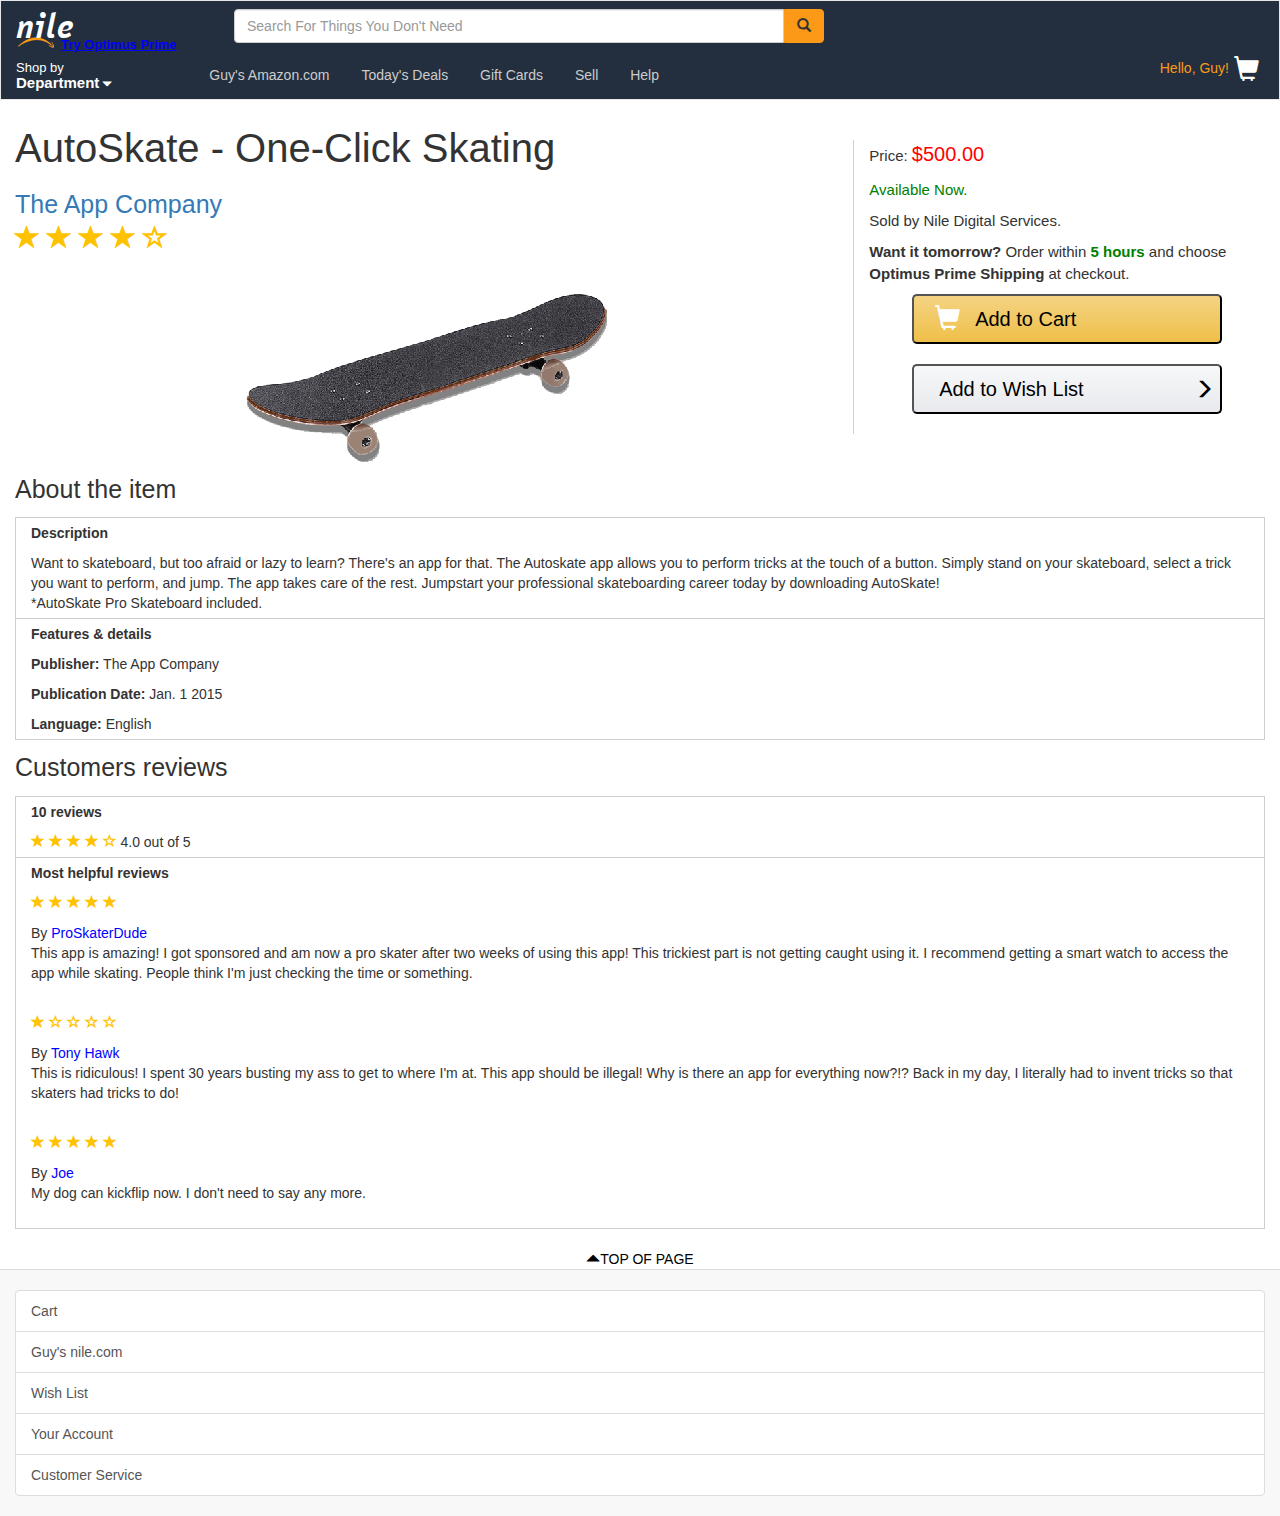
<file: autoskate.html>
<!DOCTYPE html>
<html lang="en">
	<head>
		<meta charset="utf-8">
		<meta http-equiv="X-UA-Compatible" content="IE=edge">
		<meta name="viewport" content="width=device-width, initial-scale=1">
		<!-- The above 3 meta tags *must* come first in the head; any other head content must come *after* these tags -->
		<title>nile.com</title>
		<link rel="icon" type="image/jpg" href="/img/profilepic.jpg" sizes="16x16">
		<!-- Latest compiled and minified CSS -->
		<link rel="stylesheet" href="https://maxcdn.bootstrapcdn.com/bootstrap/3.3.4/css/bootstrap.min.css">
		<link rel="stylesheet" type="text/css" href="css/nilestyle.css">
	</head>
	<body>
		<nav class="navbar navbar-default">
	        <div class="container-fluid">
	          <!-- Brand and toggle get grouped for better mobile display -->
	          <div class="navbar-header">
	            <!-- <button type="button" class="navbar-toggle collapsed" data-toggle="collapse" data-target="#bs-example-navbar-collapse-1">
	              <span class="sr-only">Toggle navigation</span>
	              <span class="icon-bar"></span>
	              <span class="icon-bar"></span>
	              <span class="icon-bar"></span>
	            </button> -->
	            <div class="row navRow">
	              <div class="col-xs-12 col-md-2 navCol">
	                <div class='logoWrap'>
	                  <a class="navbar-brand logo" href="nileindex.html">nile<img src="img/arrow.png"></a>
	                  <a href="prime.html" class="prime">Try Optimus Prime</a>
	                </div>
	                <div class='nav-selection hidden-md hidden-lg'>
	                    <div class='cart'>
	                      <h5 class="greeting">Hello, Guy!</h5>
	                      <a href="#">
	                        <span class="glyphicon glyphicon-shopping-cart cartImg" aria-hidden="true"></span>
	                      </a>
	                    </div>
	                </div>
	               </div>
	                <div class="col-md-10 navCol hidden-xs hidden-sm">
	                    <form class="navbar-form" role="search">
	                    <div class="form-group">
	                        <input type="text" class="form-control searchbar" placeholder="Search For Things You Don't Need">
	                    
	                        <button type="submit" class="btn btn-default searchbtn"><span class="glyphicon glyphicon-search" aria-hidden="true"></span></button>
	                    </div>
	                  </form>
	                </div>
	              
	            </div> <!-- row -->
	            <div class="row navRow">
	                <div class="col-xs-12 navCol hidden-md hidden-lg">
	                    <form class="navbar-form" role="search">
	                    <div class="form-group">
	                        <input type="text" class="form-control searchbar" placeholder="Search For Things You Don't Need">
	                    
	                        <button type="submit" class="btn btn-default searchbtn"><span class="glyphicon glyphicon-search" aria-hidden="true"></span></button>
	                    </div>
	                  </form>
	                </div>
	                <div class='nav-selection hidden-xs hidden-sm'>
	                    <a href="#" class='shopBy'><span class='nav-sm-txt'>Shop by</span><br><span class='nav-lg-txt'>Department<span class="glyphicon glyphicon-triangle-bottom shopByArrow" aria-hidden="true"></span></span></a>
	                    <ul class="navList">
	                      <li><a href="#">Guy's Amazon.com</a></li>
	                      <li><a href="#">Today's Deals</a></li>
	                      <li><a href="#">Gift Cards</a></li>
	                      <li><a href="#">Sell</a></li>
	                      <li><a href="#">Help</a></li>
	                    </ul>
	                    <div class="cart">
	                      <h5 class="greeting">Hello, Guy!</h5>
	                      <a href="#">
	                        <span class="glyphicon glyphicon-shopping-cart cartImg" aria-hidden="true"></span>
	                      </a>
	                    </div>
	                </div>
	            </div>
	            
	          </div>
	        </div><!-- /.container-fluid -->
	      </nav>

			<div class="container-fluid">
				 <div class="row">
					 <div href="#top"class="col-xs-12 col-md-8 productTitle">
						 <p>AutoSkate - One-Click Skating</p>
						 <a href="#" class="companyName">The App Company</a>
						 <a href="#" class='prodRating'>
								<span class="glyphicon glyphicon-star" aria-hidden="true"></span>
								<span class="glyphicon glyphicon-star" aria-hidden="true"></span>
								<span class="glyphicon glyphicon-star" aria-hidden="true"></span>
								<span class="glyphicon glyphicon-star" aria-hidden="true"></span>
								<span class="glyphicon glyphicon-star-empty" aria-hidden="true"></span>
						</a>
						 <div>
							 <img src="img/skateboard.png" alt="autoskate" class='skateboardImg'>
						 </div>
					 </div>
					 
					 	<div class="col-xs-12 col-md-4 infoWrap">
					 		<div class="row">
								 <div class="col-xs-12 prodInfo">
									 <p>Price: <span class="price">$500.00</span></p>
									 <p class="available">Available Now.</p>
									 <p>Sold by Nile Digital Services.</p>
									 <p><b>Want it tomorrow? </b>Order within <span class='orderTime'><b>5 hours</b></span> and choose <b>Optimus Prime Shipping</b> at checkout.</p>
								 </div>
								 <div class="col-xs-12">
									 <button class="addCart"><span class="glyphicon glyphicon-shopping-cart cartBtnImg" aria-hidden="true"></span>Add to Cart</button>
								 </div>
								 <div class="col-xs-12">
									 <button class="wishlist">Add to Wish List<span class="glyphicon glyphicon-menu-right arrowRight" aria-hidden="true"></span></button>
								 </div>
							</div> <!-- row -->
						</div> <!-- infoWrap -->
						 <div class="col-xs-12">
							 <p class='sectionTitles'>About the item</p>
							 <table>
									<tbody>
										<tr>
											<td><b>Description</b></td>
											<td>
											 Want to skateboard, but too afraid or lazy to learn? There's an app for that. The Autoskate app allows you to perform tricks at the touch of a button. Simply stand on your skateboard, select a trick you want to perform, and jump. The app takes care of the rest. Jumpstart your professional skateboarding career today by downloading AutoSkate! <br>*AutoSkate Pro Skateboard included.
											</td>
										</tr>
										<tr>
											<td><b>Features &amp; details</b></td>
											<td><b>Publisher:</b> The App Company</td>
											<td><b>Publication Date: </b>Jan. 1 2015</td>
											<td><b>Language: </b>English</td>
										</tr>
									</tbody>
							 </table>
						 </div>
				 </div> <!-- row -->
				 <div class="row">
				 	<div class="col-xs-12 reviewWrap">
				 		<p class="sectionTitles">Customers reviews</p>
				 		<table>
				 			<tbody>
				 				<tr>
				 					<td><b>10 reviews</b></td>
				 					<td>
				 						<a href="#" class='prodRating'>
											<span class="glyphicon glyphicon-star" aria-hidden="true"></span>
											<span class="glyphicon glyphicon-star" aria-hidden="true"></span>
											<span class="glyphicon glyphicon-star" aria-hidden="true"></span>
											<span class="glyphicon glyphicon-star" aria-hidden="true"></span>
											<span class="glyphicon glyphicon-star-empty" aria-hidden="true"></span>
										</a> 4.0 out of 5
									</td>
				 				</tr>
				 				<tr>
				 					<td><b>Most helpful reviews</b></td>
				 					<td class='prodRating'>
				 						<span class="glyphicon glyphicon-star" aria-hidden="true"></span>
										<span class="glyphicon glyphicon-star" aria-hidden="true"></span>
										<span class="glyphicon glyphicon-star" aria-hidden="true"></span>
										<span class="glyphicon glyphicon-star" aria-hidden="true"></span>
										<span class="glyphicon glyphicon-star" aria-hidden="true"></span>
				 					</td>
				 					<td class="review">
				 						<span class="hidden-xs hidden-sm">By <span class="username">ProSkaterDude</span><br></span>
				 						This app is amazing! I got sponsored and am now a pro skater after two weeks of using this app! This trickiest part is not getting caught using it. I recommend getting a smart watch to access the app while skating. People think I'm just checking the time or something.<br>
				 						<span class="hidden-md hidden-lg">- ProSkaterDude<br></span>
				 					</td>
				 					<td class='prodRating'>
				 						<span class="glyphicon glyphicon-star" aria-hidden="true"></span>
										<span class="glyphicon glyphicon-star-empty" aria-hidden="true"></span>
										<span class="glyphicon glyphicon-star-empty" aria-hidden="true"></span>
										<span class="glyphicon glyphicon-star-empty" aria-hidden="true"></span>
										<span class="glyphicon glyphicon-star-empty" aria-hidden="true"></span>
				 					</td>
				 					<td class="review">
				 						<span class="hidden-xs hidden-sm">By <span class="username">Tony Hawk</span><br></span>
				 						This is ridiculous! I spent 30 years busting my ass to get to where I'm at. This app should be illegal! Why is there an app for everything now?!? Back in my day, I literally had to invent tricks so that skaters had tricks to do!<br>
				 						<span class="hidden-md hidden-lg">- Tony Hawk</span>
				 					</td>
				 					<td class='prodRating'>
				 						<span class="glyphicon glyphicon-star" aria-hidden="true"></span>
										<span class="glyphicon glyphicon-star" aria-hidden="true"></span>
										<span class="glyphicon glyphicon-star" aria-hidden="true"></span>
										<span class="glyphicon glyphicon-star" aria-hidden="true"></span>
										<span class="glyphicon glyphicon-star" aria-hidden="true"></span>
										
				 					</td>
				 					<td class="review">
				 						<span class="hidden-xs hidden-sm">By <span class="username">Joe</span><br></span>
				 						My dog can kickflip now. I don't need to say any more.<br>
				 						<span class="hidden-md hidden-lg">- Joe</span>
				 					</td>
				 				</tr>
				 			</tbody>
				 		</table>
				 	</div>
				 	<div class="col-xs-12">
				 		<a href="#top" class="topBtn"><span class="glyphicon glyphicon-triangle-top" aria-hidden="true"></span>TOP OF PAGE</a>
				 	</div>
				 </div> <!-- row -->
				<div class="row">
	            <div class="col-xs-12 footer">
	               <div class="list-group foot-group">
	                  <a href="#" class="list-group-item">Cart</a>
	                  <a href="#" class="list-group-item">Guy's nile.com</a>
	                  <a href="#" class="list-group-item">Wish List</a>
	                  <a href="#" class="list-group-item">Your Account</a>
	                  <a href="#" class="list-group-item">Customer Service</a>
	               </div>
	            </div>
	        	</div> <!-- row -->
			</div> <!-- container fluid -->

			<script src="https://ajax.googleapis.com/ajax/libs/jquery/1.11.2/jquery.min.js"></script>
			 <!-- Latest compiled and minified JavaScript -->
			<script src="https://maxcdn.bootstrapcdn.com/bootstrap/3.3.4/js/bootstrap.min.js"></script>
			<!-- <script src="scripts/jquery.gsap.min.js"></script> -->
			
	</body>
</html>
</file>
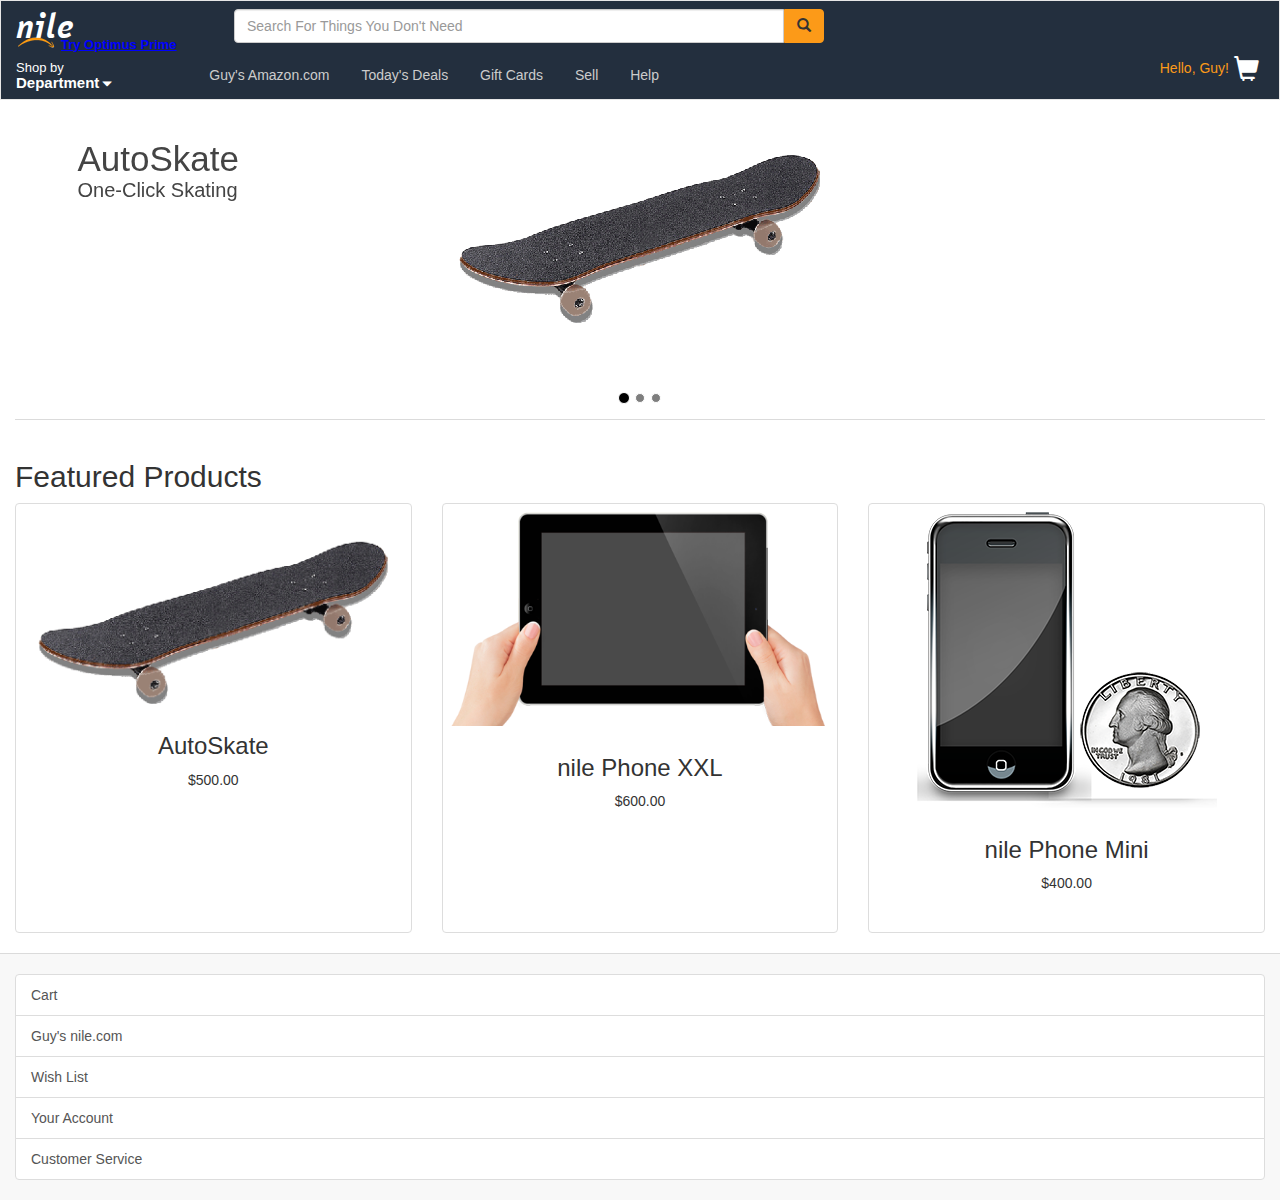
<file: nileindex.html>
<!DOCTYPE html>
<html lang="en">
  <head>
    <meta charset="utf-8">
    <meta http-equiv="X-UA-Compatible" content="IE=edge">
    <meta name="viewport" content="width=device-width, initial-scale=1">
    <!-- The above 3 meta tags *must* come first in the head; any other head content must come *after* these tags -->
    <title>nile.com</title>
    <link rel="icon" type="image/jpg" href="/img/profilepic.jpg" sizes="16x16">
    <!-- Latest compiled and minified CSS -->
    <link rel="stylesheet" href="https://maxcdn.bootstrapcdn.com/bootstrap/3.3.4/css/bootstrap.min.css">
    <link rel="stylesheet" type="text/css" href="css/nilestyle.css">
    <!-- Optional theme -->
<!--     <link rel="stylesheet" href="https://maxcdn.bootstrapcdn.com/bootstrap/3.3.4/css/bootstrap-theme.min.css"> -->

    <!-- HTML5 shim and Respond.js for IE8 support of HTML5 elements and media queries -->
    <!-- WARNING: Respond.js doesn't work if you view the page via file:// -->
    <!--[if lt IE 9]>
      <script src="https://oss.maxcdn.com/html5shiv/3.7.2/html5shiv.min.js"></script>
      <script src="https://oss.maxcdn.com/respond/1.4.2/respond.min.js"></script>
    <![endif]-->
  </head>
  <body>
      <nav class="navbar navbar-default">
        <div class="container-fluid">
          <!-- Brand and toggle get grouped for better mobile display -->
          <div class="navbar-header">
            <!-- <button type="button" class="navbar-toggle collapsed" data-toggle="collapse" data-target="#bs-example-navbar-collapse-1">
              <span class="sr-only">Toggle navigation</span>
              <span class="icon-bar"></span>
              <span class="icon-bar"></span>
              <span class="icon-bar"></span>
            </button> -->
            <div class="row navRow">
              <div class="col-xs-12 col-md-2 navCol">
                <div class='logoWrap'>
                  <a class="navbar-brand logo" href="nileindex.html">nile<img src="img/arrow.png"></a>
                  <a href="prime.html" class="prime">Try Optimus Prime</a>
                </div>
                <div class='nav-selection hidden-md hidden-lg'>
                    <div class='cart'>
                      <h5 class="greeting">Hello, Guy!</h5>
                      <a href="#">
                        <span class="glyphicon glyphicon-shopping-cart cartImg" aria-hidden="true"></span>
                      </a>
                    </div>
                </div>
               </div>
                <div class="col-md-10 navCol hidden-xs hidden-sm">
                    <form class="navbar-form" role="search">
                    <div class="form-group">
                        <input type="text" class="form-control searchbar" placeholder="Search For Things You Don't Need">
                    
                        <button type="submit" class="btn btn-default searchbtn"><span class="glyphicon glyphicon-search" aria-hidden="true"></span></button>
                    </div>
                  </form>
                </div>
              
            </div> <!-- row -->
            <div class="row navRow">
                <div class="col-xs-12 navCol hidden-md hidden-lg">
                    <form class="navbar-form" role="search">
                    <div class="form-group">
                        <input type="text" class="form-control searchbar" placeholder="Search For Things You Don't Need">
                    
                        <button type="submit" class="btn btn-default searchbtn"><span class="glyphicon glyphicon-search" aria-hidden="true"></span></button>
                    </div>
                  </form>
                </div>
                <div class='nav-selection hidden-xs hidden-sm'>
                    <a href="#" class='shopBy'><span class='nav-sm-txt'>Shop by</span><br><span class='nav-lg-txt'>Department<span class="glyphicon glyphicon-triangle-bottom shopByArrow" aria-hidden="true"></span></span></a>
                    <ul class="navList">
                      <li><a href="#">Guy's Amazon.com</a></li>
                      <li><a href="#">Today's Deals</a></li>
                      <li><a href="#">Gift Cards</a></li>
                      <li><a href="#">Sell</a></li>
                      <li><a href="#">Help</a></li>
                    </ul>
                    <div class="cart">
                      <h5 class="greeting">Hello, Guy!</h5>
                      <a href="#">
                        <span class="glyphicon glyphicon-shopping-cart cartImg" aria-hidden="true"></span>
                      </a>
                    </div>
                </div>
            </div>
            
          </div>
        </div><!-- /.container-fluid -->
      </nav>
      <div class="container-fluid">
          <div id="carousel-example-generic" class="carousel slide" data-ride="carousel">
            <!-- Indicators -->
            <ol class="carousel-indicators">
              <li data-target="#carousel-example-generic" data-slide-to="0" class="active"></li>
              <li data-target="#carousel-example-generic" data-slide-to="1"></li>
              <li data-target="#carousel-example-generic" data-slide-to="2"></li>
            </ol>
          
            <!-- Wrapper for slides -->
            <div class="carousel-inner" role="listbox">
              
                <div class="item active">
                  <a href="autoskate.html">
                    <img src="img/skateboard.png" alt="autoskate" class='skateboardImg'>
                    <div class="skateLogo">
                      <h2>AutoSkate</h2>
                      <h3>One-Click Skating</h3>
                    </div>
                  </a>
                </div>
              
                <div class="item">
                  <a href="nilexxl.html">
                      <img src="img/bigphone.png" alt="A really big phone" class='bigphoneImg'>
                      <div class="xlLogo">
                        <h2>
                          <span class='logo'>nile</span> Phone XXL
                        </h2>
                        <h4>Phone / Tablet / TV</h4>
                      </div>
                  </a>
                </div>
                <div class="item smallphone">
                  <a href="nilemini.html">
                      <img src="img/smallphone.png" alt="A really small phone" class='smallphoneImg'>
                      <div class="miniLogo">
                        <h2>
                          <span class='logo'>nile</span> Phone Mini
                        </h2>
                        <h4 class='miniPhrase'>A Mobile for your Mobile</h4>
                      </div>
                  </a>
                </div>
            </div>
          </div> <!-- carousel -->
        <div class="row">
          <div class="col-xs-12"><h2>Featured Products</h2></div>
        </div>
        <div class="row">
          <div class="col-xs-12 col-sm-4">
              <a href="autoskate.html" class="thumbnail">
                  <img src="img/skateboard.png" alt="autoskate">
                  <div class="caption">
                    <h3>AutoSkate</h3>
                    <p>$500.00</p>
                  </div>
              </a>
          </div>
          <div class="col-xs-12 col-sm-4">
              <a href="nilexxl.html" class="thumbnail">
                  <img src="img/bigphone.png" alt="A really big phone">
                  <div class="caption">
                    <h3>nile Phone XXL</h3>
                    <p>$600.00</p>
                  </div>
              </a>
          </div>
          <div class="col-xs-12 col-sm-4">
              <a href="nilemini.html" class="thumbnail">
                  <img src="img/smallphone.png" alt="A really small phone">
                  <div class="caption">
                    <h3>nile Phone Mini</h3>
                    <p>$400.00</p>
                  </div>
              </a>
          </div>
        </div>
        <div class="row">
            <div class="col-xs-12 footer">
                <div class="list-group foot-group">
                  <a href="#" class="list-group-item">Cart</a>
                  <a href="#" class="list-group-item">Guy's nile.com</a>
                  <a href="#" class="list-group-item">Wish List</a>
                  <a href="#" class="list-group-item">Your Account</a>
                  <a href="#" class="list-group-item">Customer Service</a>
                </div>
            </div>
        </div> 
      </div>


    <script src="https://ajax.googleapis.com/ajax/libs/jquery/1.11.2/jquery.min.js"></script>
       <!-- Latest compiled and minified JavaScript -->
    <script src="https://maxcdn.bootstrapcdn.com/bootstrap/3.3.4/js/bootstrap.min.js"></script>
  </body>
</html>
</file>
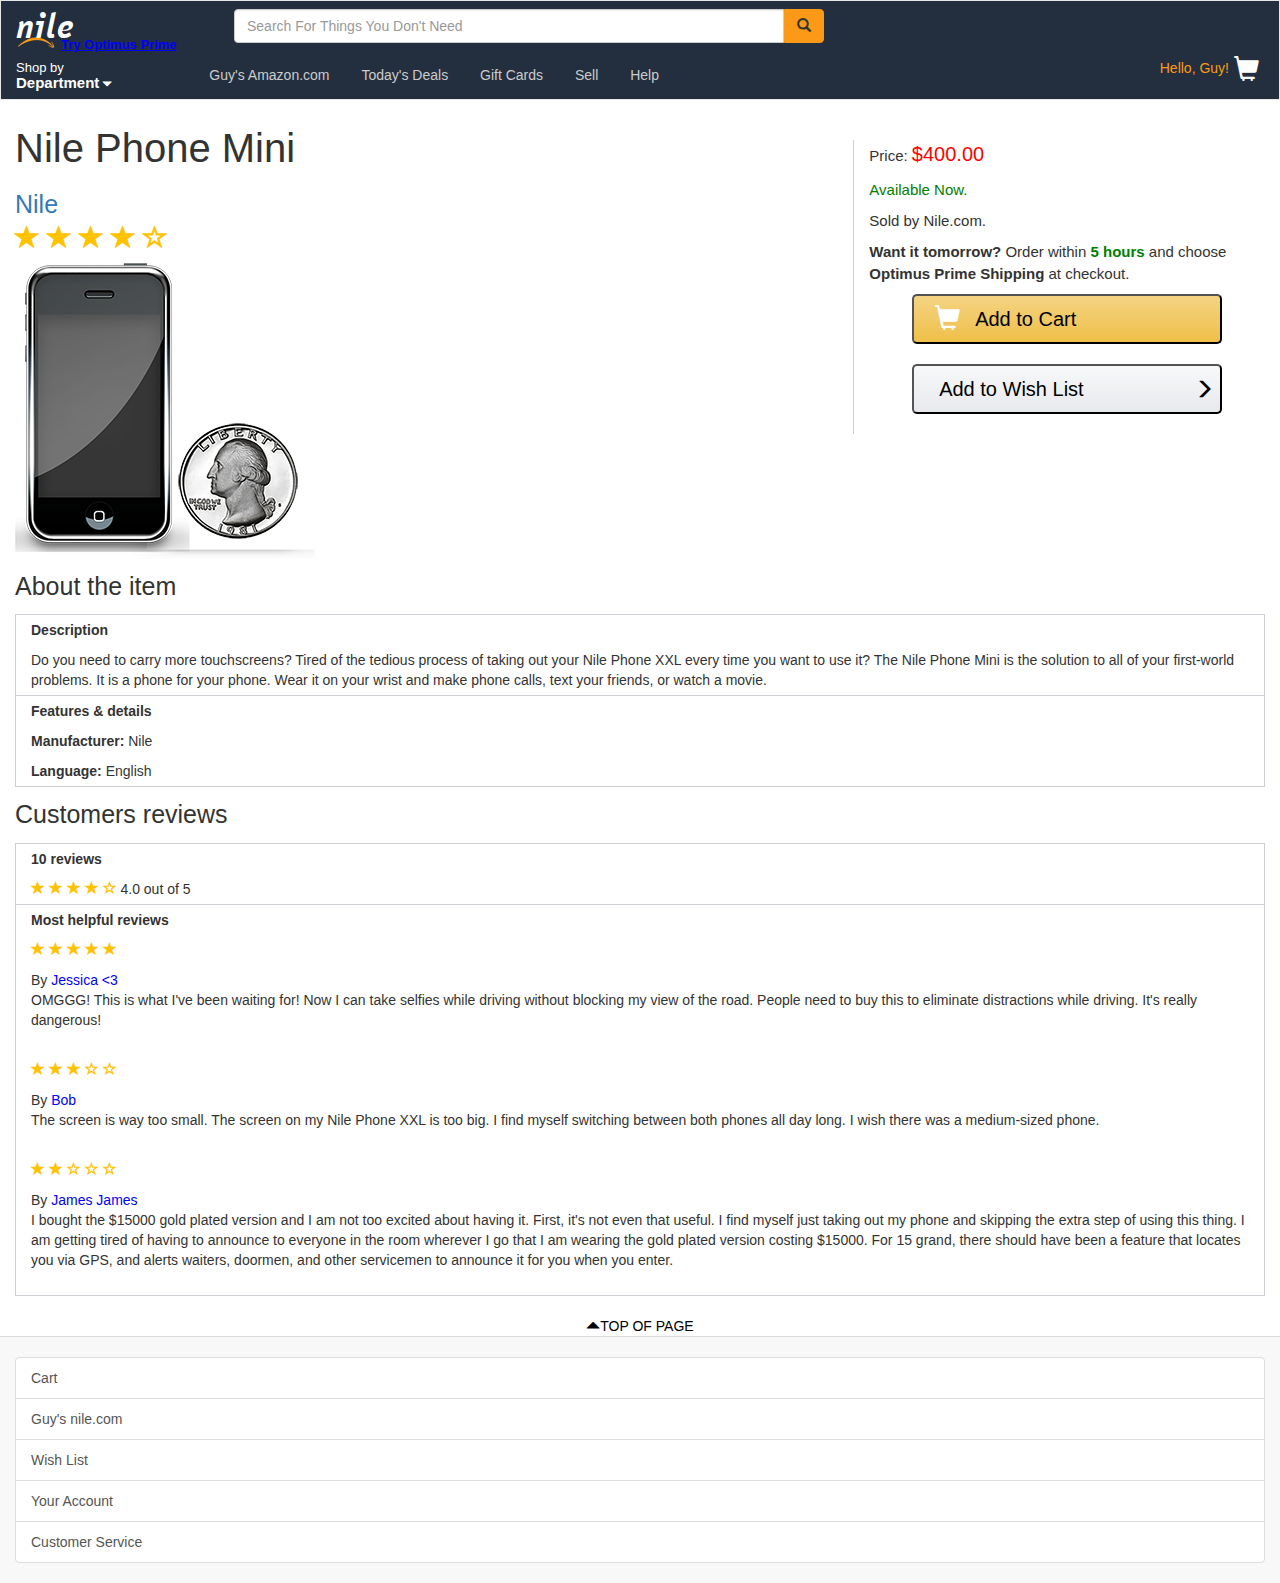
<file: nilemini.html>
<!DOCTYPE html>
<html lang="en">
	<head>
		<meta charset="utf-8">
		<meta http-equiv="X-UA-Compatible" content="IE=edge">
		<meta name="viewport" content="width=device-width, initial-scale=1">
		<!-- The above 3 meta tags *must* come first in the head; any other head content must come *after* these tags -->
		<title>nile.com</title>
		<link rel="icon" type="image/jpg" href="/img/profilepic.jpg" sizes="16x16">
		<!-- Latest compiled and minified CSS -->
		<link rel="stylesheet" href="https://maxcdn.bootstrapcdn.com/bootstrap/3.3.4/css/bootstrap.min.css">
		<link rel="stylesheet" type="text/css" href="css/nilestyle.css">
	</head>
	<body>
			<nav class="navbar navbar-default">
		        <div class="container-fluid">
		          <!-- Brand and toggle get grouped for better mobile display -->
		          <div class="navbar-header">
		            <!-- <button type="button" class="navbar-toggle collapsed" data-toggle="collapse" data-target="#bs-example-navbar-collapse-1">
		              <span class="sr-only">Toggle navigation</span>
		              <span class="icon-bar"></span>
		              <span class="icon-bar"></span>
		              <span class="icon-bar"></span>
		            </button> -->
		            <div class="row navRow">
		              <div class="col-xs-12 col-md-2 navCol">
		                <div class='logoWrap'>
		                  <a class="navbar-brand logo" href="nileindex.html">nile<img src="img/arrow.png"></a>
		                  <a href="prime.html" class="prime">Try Optimus Prime</a>
		                </div>
		                <div class='nav-selection hidden-md hidden-lg'>
		                    <div class='cart'>
		                      <h5 class="greeting">Hello, Guy!</h5>
		                      <a href="#">
		                        <span class="glyphicon glyphicon-shopping-cart cartImg" aria-hidden="true"></span>
		                      </a>
		                    </div>
		                </div>
		               </div>
		                <div class="col-md-10 navCol hidden-xs hidden-sm">
		                    <form class="navbar-form" role="search">
		                    <div class="form-group">
		                        <input type="text" class="form-control searchbar" placeholder="Search For Things You Don't Need">
		                    
		                        <button type="submit" class="btn btn-default searchbtn"><span class="glyphicon glyphicon-search" aria-hidden="true"></span></button>
		                    </div>
		                  </form>
		                </div>
		              
		            </div> <!-- row -->
		            <div class="row navRow">
		                <div class="col-xs-12 navCol hidden-md hidden-lg">
		                    <form class="navbar-form" role="search">
		                    <div class="form-group">
		                        <input type="text" class="form-control searchbar" placeholder="Search For Things You Don't Need">
		                    
		                        <button type="submit" class="btn btn-default searchbtn"><span class="glyphicon glyphicon-search" aria-hidden="true"></span></button>
		                    </div>
		                  </form>
		                </div>
		                <div class='nav-selection hidden-xs hidden-sm'>
		                    <a href="#" class='shopBy'><span class='nav-sm-txt'>Shop by</span><br><span class='nav-lg-txt'>Department<span class="glyphicon glyphicon-triangle-bottom shopByArrow" aria-hidden="true"></span></span></a>
		                    <ul class="navList">
		                      <li><a href="#">Guy's Amazon.com</a></li>
		                      <li><a href="#">Today's Deals</a></li>
		                      <li><a href="#">Gift Cards</a></li>
		                      <li><a href="#">Sell</a></li>
		                      <li><a href="#">Help</a></li>
		                    </ul>
		                    <div class="cart">
		                      <h5 class="greeting">Hello, Guy!</h5>
		                      <a href="#">
		                        <span class="glyphicon glyphicon-shopping-cart cartImg" aria-hidden="true"></span>
		                      </a>
		                    </div>
		                </div>
		            </div>
		            
		          </div>
		        </div><!-- /.container-fluid -->
		    </nav>
			<div class="container-fluid">
				 <div class="row">
					 <div href="#top"class="col-xs-12 col-md-8 productTitle">
						 <p>Nile Phone Mini</p>
						 <a href="#" class="companyName">Nile</a>
						 <a href="#" class='prodRating'>
								<span class="glyphicon glyphicon-star" aria-hidden="true"></span>
								<span class="glyphicon glyphicon-star" aria-hidden="true"></span>
								<span class="glyphicon glyphicon-star" aria-hidden="true"></span>
								<span class="glyphicon glyphicon-star" aria-hidden="true"></span>
								<span class="glyphicon glyphicon-star-empty" aria-hidden="true"></span>
						</a>
						 <div>
							 <img src="img/smallphone.png" alt="nile phone mini" class=''>
						 </div>
					 </div>
					 
					 	<div class="col-xs-12 col-md-4 infoWrap">
					 		<div class="row">
								 <div class="col-xs-12 prodInfo">
									 <p>Price: <span class="price">$400.00</span></p>
									 <p class="available">Available Now.</p>
									 <p>Sold by Nile.com.</p>
									 <p><b>Want it tomorrow? </b>Order within <span class='orderTime'><b>5 hours</b></span> and choose <b>Optimus Prime Shipping</b> at checkout.</p>
								 </div>
								 <div class="col-xs-12">
									 <button class="addCart"><span class="glyphicon glyphicon-shopping-cart cartBtnImg" aria-hidden="true"></span>Add to Cart</button>
								 </div>
								 <div class="col-xs-12">
									 <button class="wishlist">Add to Wish List<span class="glyphicon glyphicon-menu-right arrowRight" aria-hidden="true"></span></button>
								 </div>
							</div> <!-- row -->
						</div> <!-- infoWrap -->
						 <div class="col-xs-12">
							 <p class='sectionTitles'>About the item</p>
							 <table>
									<tbody>
										<tr>
											<td><b>Description</b></td>
											<td>
												Do you need to carry more touchscreens? Tired of the tedious process of taking out your Nile Phone XXL every time you want to use it? The Nile Phone Mini is the solution to all of your first-world problems. It is a phone for your phone. Wear it on your wrist and make phone calls, text your friends, or watch a movie.
											</td>
										</tr>
										<tr>
											<td><b>Features &amp; details</b></td>
											<td><b>Manufacturer:</b> Nile</td>
											<td><b>Language: </b>English</td>
										</tr>
									</tbody>
							 </table>
						 </div>
				 </div> <!-- row -->
				 <div class="row">
				 	<div class="col-xs-12 reviewWrap">
				 		<p class="sectionTitles">Customers reviews</p>
				 		<table>
				 			<tbody>
				 				<tr>
				 					<td><b>10 reviews</b></td>
				 					<td>
				 						<a href="#" class='prodRating'>
											<span class="glyphicon glyphicon-star" aria-hidden="true"></span>
											<span class="glyphicon glyphicon-star" aria-hidden="true"></span>
											<span class="glyphicon glyphicon-star" aria-hidden="true"></span>
											<span class="glyphicon glyphicon-star" aria-hidden="true"></span>
											<span class="glyphicon glyphicon-star-empty" aria-hidden="true"></span>
										</a> 4.0 out of 5
									</td>
				 				</tr>
				 				<tr>
				 					<td><b>Most helpful reviews</b></td>
				 					<td class='prodRating'>
				 						<span class="glyphicon glyphicon-star" aria-hidden="true"></span>
										<span class="glyphicon glyphicon-star" aria-hidden="true"></span>
										<span class="glyphicon glyphicon-star" aria-hidden="true"></span>
										<span class="glyphicon glyphicon-star" aria-hidden="true"></span>
										<span class="glyphicon glyphicon-star" aria-hidden="true"></span>
				 					</td>
				 					<td class="review">
				 						<span class="hidden-xs hidden-sm">By <span class="username">Jessica &lt;3</span><br></span>
				 						OMGGG! This is what I've been waiting for! Now I can take selfies while driving without blocking my view of the road. People need to buy this to eliminate distractions while driving. It's really dangerous!
				 						<br>
				 						<span class="hidden-md hidden-lg">- Jessica &lt;3<br></span>
				 					</td>
				 					<td class='prodRating'>
				 						<span class="glyphicon glyphicon-star" aria-hidden="true"></span>
										<span class="glyphicon glyphicon-star" aria-hidden="true"></span>
										<span class="glyphicon glyphicon-star" aria-hidden="true"></span>
										<span class="glyphicon glyphicon-star-empty" aria-hidden="true"></span>
										<span class="glyphicon glyphicon-star-empty" aria-hidden="true"></span>
				 					</td>
				 					<td class="review">
				 						<span class="hidden-xs hidden-sm">By <span class="username">Bob</span><br></span>
				 						The screen is way too small. The screen on my Nile Phone XXL is too big. I find myself switching between both phones all day long. I wish there was a medium-sized phone.
				 						<br>
				 						<span class="hidden-md hidden-lg">- Bob</span>
				 					</td>
				 					<td class='prodRating'>
				 						<span class="glyphicon glyphicon-star" aria-hidden="true"></span>
										<span class="glyphicon glyphicon-star" aria-hidden="true"></span>
										<span class="glyphicon glyphicon-star-empty" aria-hidden="true"></span>
										<span class="glyphicon glyphicon-star-empty" aria-hidden="true"></span>
										<span class="glyphicon glyphicon-star-empty" aria-hidden="true"></span>
				 					</td>
				 					<td class="review">
				 						<span class="hidden-xs hidden-sm">By <span class="username">James James</span><br></span>
				 						I bought the $15000 gold plated version and I am not too excited about having it. First, it's not even that useful. I find myself just taking out my phone and skipping the extra step of using this thing. I am getting tired of having to announce to everyone in the room wherever I go that I am wearing the gold plated version costing $15000. For 15 grand, there should have been a feature that locates you via GPS, and alerts waiters, doormen, and other servicemen to announce it for you when you enter.
				 						<br>
				 						<span class="hidden-md hidden-lg">- James James</span>
				 					</td>
				 				</tr>
				 			</tbody>
				 		</table>
				 	</div>
				 	<div class="col-xs-12">
				 		<a href="#top" class="topBtn"><span class="glyphicon glyphicon-triangle-top" aria-hidden="true"></span>TOP OF PAGE</a>
				 	</div>
				 </div> <!-- row -->
				<div class="row">
	            <div class="col-xs-12 footer">
	               <div class="list-group foot-group">
	                  <a href="#" class="list-group-item">Cart</a>
	                  <a href="#" class="list-group-item">Guy's nile.com</a>
	                  <a href="#" class="list-group-item">Wish List</a>
	                  <a href="#" class="list-group-item">Your Account</a>
	                  <a href="#" class="list-group-item">Customer Service</a>
	               </div>
	            </div>
	        	</div> <!-- row -->
			</div> <!-- container fluid -->

			<script src="https://ajax.googleapis.com/ajax/libs/jquery/1.11.2/jquery.min.js"></script>
			 <!-- Latest compiled and minified JavaScript -->
			<script src="https://maxcdn.bootstrapcdn.com/bootstrap/3.3.4/js/bootstrap.min.js"></script>
			<!-- <script src="scripts/jquery.gsap.min.js"></script> -->
	</body>
</html>
</file>
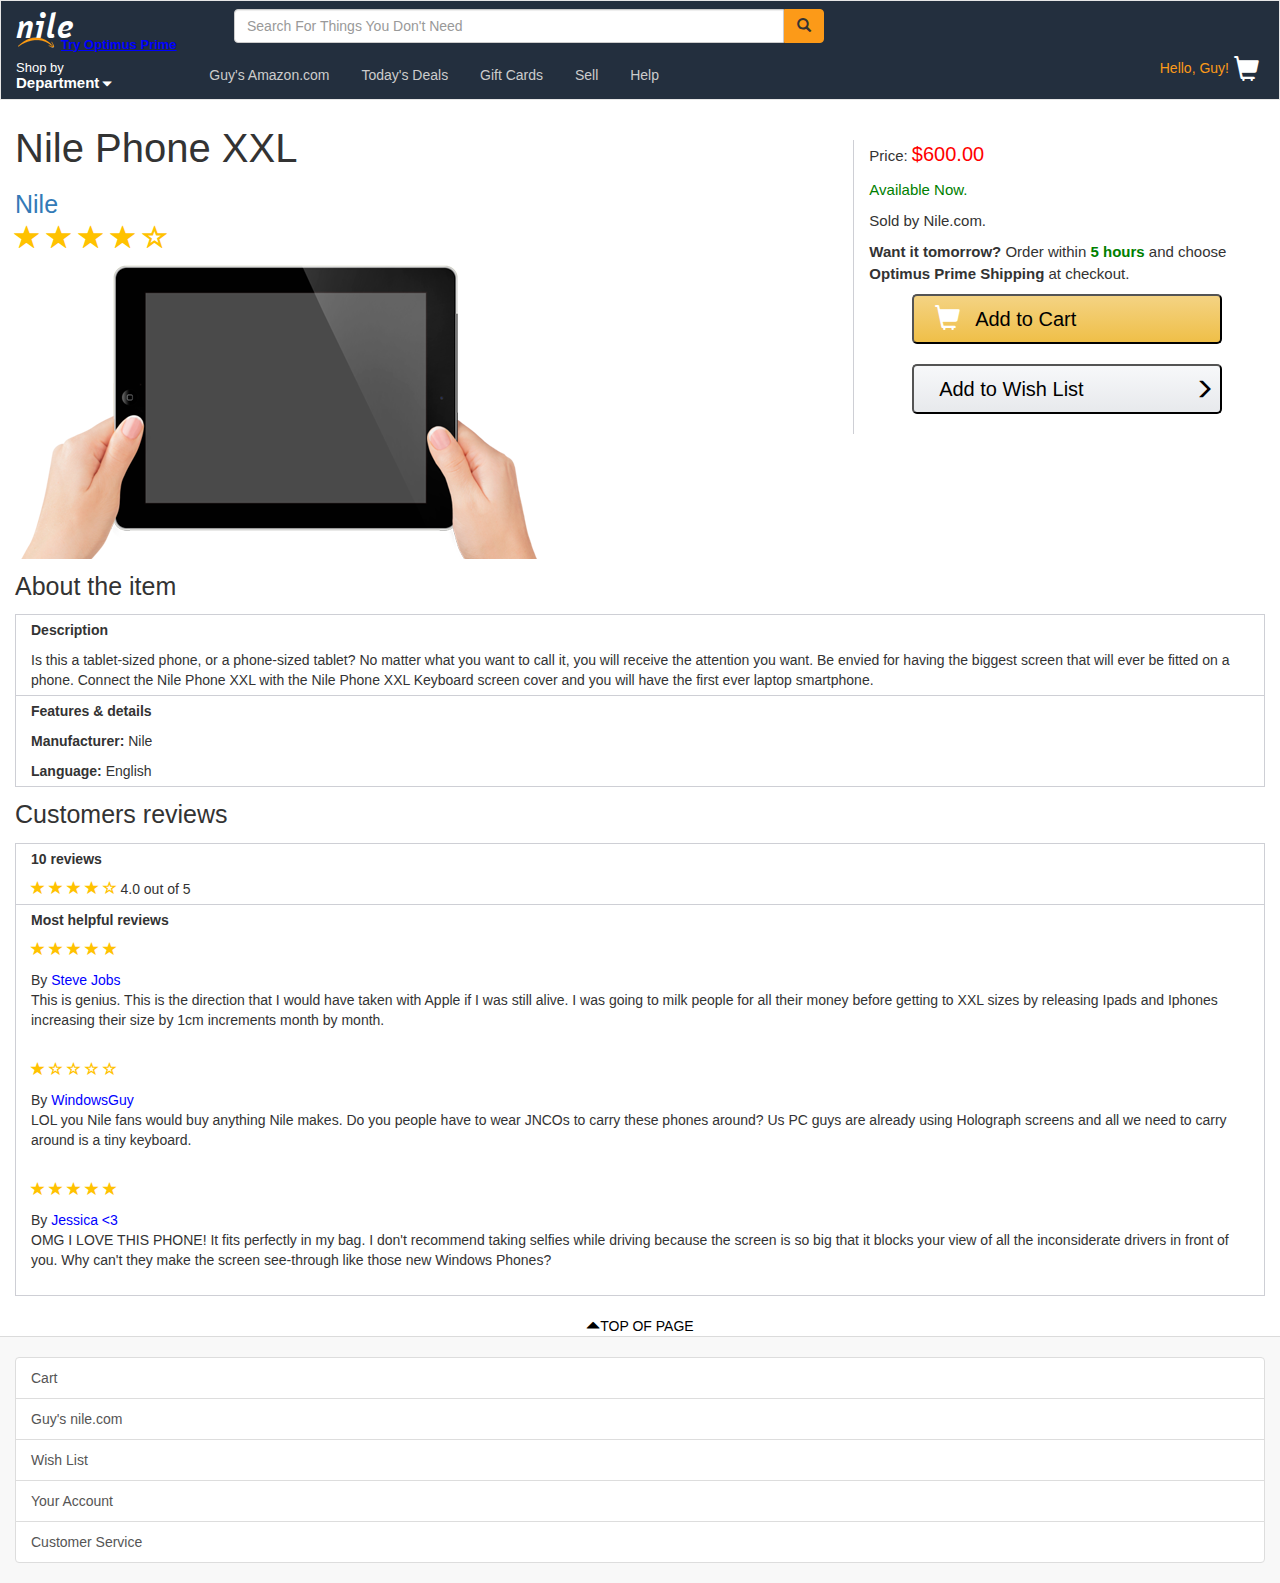
<file: nilexxl.html>
<!DOCTYPE html>
<html lang="en">
	<head>
		<meta charset="utf-8">
		<meta http-equiv="X-UA-Compatible" content="IE=edge">
		<meta name="viewport" content="width=device-width, initial-scale=1">
		<!-- The above 3 meta tags *must* come first in the head; any other head content must come *after* these tags -->
		<title>nile.com</title>
		<link rel="icon" type="image/jpg" href="/img/profilepic.jpg" sizes="16x16">
		<!-- Latest compiled and minified CSS -->
		<link rel="stylesheet" href="https://maxcdn.bootstrapcdn.com/bootstrap/3.3.4/css/bootstrap.min.css">
		<link rel="stylesheet" type="text/css" href="css/nilestyle.css">
	</head>
	<body>
		<nav class="navbar navbar-default">
	        <div class="container-fluid">
	          <!-- Brand and toggle get grouped for better mobile display -->
	          <div class="navbar-header">
	            <!-- <button type="button" class="navbar-toggle collapsed" data-toggle="collapse" data-target="#bs-example-navbar-collapse-1">
	              <span class="sr-only">Toggle navigation</span>
	              <span class="icon-bar"></span>
	              <span class="icon-bar"></span>
	              <span class="icon-bar"></span>
	            </button> -->
	            <div class="row navRow">
	              <div class="col-xs-12 col-md-2 navCol">
	                <div class='logoWrap'>
	                  <a class="navbar-brand logo" href="nileindex.html">nile<img src="img/arrow.png"></a>
	                  <a href="prime.html" class="prime">Try Optimus Prime</a>
	                </div>
	                <div class='nav-selection hidden-md hidden-lg'>
	                    <div class='cart'>
	                      <h5 class="greeting">Hello, Guy!</h5>
	                      <a href="#">
	                        <span class="glyphicon glyphicon-shopping-cart cartImg" aria-hidden="true"></span>
	                      </a>
	                    </div>
	                </div>
	               </div>
	                <div class="col-md-10 navCol hidden-xs hidden-sm">
	                    <form class="navbar-form" role="search">
	                    <div class="form-group">
	                        <input type="text" class="form-control searchbar" placeholder="Search For Things You Don't Need">
	                    
	                        <button type="submit" class="btn btn-default searchbtn"><span class="glyphicon glyphicon-search" aria-hidden="true"></span></button>
	                    </div>
	                  </form>
	                </div>
	              
	            </div> <!-- row -->
	            <div class="row navRow">
	                <div class="col-xs-12 navCol hidden-md hidden-lg">
	                    <form class="navbar-form" role="search">
	                    <div class="form-group">
	                        <input type="text" class="form-control searchbar" placeholder="Search For Things You Don't Need">
	                    
	                        <button type="submit" class="btn btn-default searchbtn"><span class="glyphicon glyphicon-search" aria-hidden="true"></span></button>
	                    </div>
	                  </form>
	                </div>
	                <div class='nav-selection hidden-xs hidden-sm'>
	                    <a href="#" class='shopBy'><span class='nav-sm-txt'>Shop by</span><br><span class='nav-lg-txt'>Department<span class="glyphicon glyphicon-triangle-bottom shopByArrow" aria-hidden="true"></span></span></a>
	                    <ul class="navList">
	                      <li><a href="#">Guy's Amazon.com</a></li>
	                      <li><a href="#">Today's Deals</a></li>
	                      <li><a href="#">Gift Cards</a></li>
	                      <li><a href="#">Sell</a></li>
	                      <li><a href="#">Help</a></li>
	                    </ul>
	                    <div class="cart">
	                      <h5 class="greeting">Hello, Guy!</h5>
	                      <a href="#">
	                        <span class="glyphicon glyphicon-shopping-cart cartImg" aria-hidden="true"></span>
	                      </a>
	                    </div>
	                </div>
	            </div>
	            
	          </div>
	        </div><!-- /.container-fluid -->
	      </nav>

			<div class="container-fluid">
				 <div class="row">
					 <div href="#top"class="col-xs-12 col-md-8 productTitle">
						 <p>Nile Phone XXL</p>
						 <a href="#" class="companyName">Nile</a>
						 <a href="#" class='prodRating'>
								<span class="glyphicon glyphicon-star" aria-hidden="true"></span>
								<span class="glyphicon glyphicon-star" aria-hidden="true"></span>
								<span class="glyphicon glyphicon-star" aria-hidden="true"></span>
								<span class="glyphicon glyphicon-star" aria-hidden="true"></span>
								<span class="glyphicon glyphicon-star-empty" aria-hidden="true"></span>
						</a>
						 <div>
							 <img src="img/bigphone.png" alt="nile xxl" class=''>
						 </div>
					 </div>
					 
					 	<div class="col-xs-12 col-md-4 infoWrap">
					 		<div class="row">
								 <div class="col-xs-12 prodInfo">
									 <p>Price: <span class="price">$600.00</span></p>
									 <p class="available">Available Now.</p>
									 <p>Sold by Nile.com.</p>
									 <p><b>Want it tomorrow? </b>Order within <span class='orderTime'><b>5 hours</b></span> and choose <b>Optimus Prime Shipping</b> at checkout.</p>
								 </div>
								 <div class="col-xs-12">
									 <button class="addCart"><span class="glyphicon glyphicon-shopping-cart cartBtnImg" aria-hidden="true"></span>Add to Cart</button>
								 </div>
								 <div class="col-xs-12">
									 <button class="wishlist">Add to Wish List<span class="glyphicon glyphicon-menu-right arrowRight" aria-hidden="true"></span></button>
								 </div>
							</div> <!-- row -->
						</div> <!-- infoWrap -->
						 <div class="col-xs-12">
							 <p class='sectionTitles'>About the item</p>
							 <table>
									<tbody>
										<tr>
											<td><b>Description</b></td>
											<td>
												Is this a tablet-sized phone, or a phone-sized tablet? No matter what you want to call it, you will receive the attention you want. Be envied for having the biggest screen that will ever be fitted on a phone. Connect the Nile Phone XXL with the Nile Phone XXL Keyboard screen cover and you will have the first ever laptop smartphone.
											</td>
										</tr>
										<tr>
											<td><b>Features &amp; details</b></td>
											<td><b>Manufacturer:</b> Nile</td>
											<td><b>Language: </b>English</td>
										</tr>
									</tbody>
							 </table>
						 </div>
				 </div> <!-- row -->
				 <div class="row">
				 	<div class="col-xs-12 reviewWrap">
				 		<p class="sectionTitles">Customers reviews</p>
				 		<table>
				 			<tbody>
				 				<tr>
				 					<td><b>10 reviews</b></td>
				 					<td>
				 						<a href="#" class='prodRating'>
											<span class="glyphicon glyphicon-star" aria-hidden="true"></span>
											<span class="glyphicon glyphicon-star" aria-hidden="true"></span>
											<span class="glyphicon glyphicon-star" aria-hidden="true"></span>
											<span class="glyphicon glyphicon-star" aria-hidden="true"></span>
											<span class="glyphicon glyphicon-star-empty" aria-hidden="true"></span>
										</a> 4.0 out of 5
									</td>
				 				</tr>
				 				<tr>
				 					<td><b>Most helpful reviews</b></td>
				 					<td class='prodRating'>
				 						<span class="glyphicon glyphicon-star" aria-hidden="true"></span>
										<span class="glyphicon glyphicon-star" aria-hidden="true"></span>
										<span class="glyphicon glyphicon-star" aria-hidden="true"></span>
										<span class="glyphicon glyphicon-star" aria-hidden="true"></span>
										<span class="glyphicon glyphicon-star" aria-hidden="true"></span>
				 					</td>
				 					<td class="review">
				 						<span class="hidden-xs hidden-sm">By <span class="username">Steve Jobs</span><br></span>
				 						This is genius. This is the direction that I would have taken with Apple if I was still alive. I was going to milk people for all their money before getting to XXL sizes by releasing Ipads and Iphones increasing their size by 1cm increments month by month.
				 						<br>
				 						<span class="hidden-md hidden-lg">- Steve Jobs<br></span>
				 					</td>
				 					<td class='prodRating'>
				 						<span class="glyphicon glyphicon-star" aria-hidden="true"></span>
										<span class="glyphicon glyphicon-star-empty" aria-hidden="true"></span>
										<span class="glyphicon glyphicon-star-empty" aria-hidden="true"></span>
										<span class="glyphicon glyphicon-star-empty" aria-hidden="true"></span>
										<span class="glyphicon glyphicon-star-empty" aria-hidden="true"></span>
				 					</td>
				 					<td class="review">
				 						<span class="hidden-xs hidden-sm">By <span class="username">WindowsGuy</span><br></span>
				 						LOL you Nile fans would buy anything Nile makes. Do you people have to wear JNCOs to carry these phones around? Us PC guys are already using Holograph screens and all we need to carry around is a tiny keyboard.
				 						<br>
				 						<span class="hidden-md hidden-lg">- WindowsGuy</span>
				 					</td>
				 					<td class='prodRating'>
				 						<span class="glyphicon glyphicon-star" aria-hidden="true"></span>
										<span class="glyphicon glyphicon-star" aria-hidden="true"></span>
										<span class="glyphicon glyphicon-star" aria-hidden="true"></span>
										<span class="glyphicon glyphicon-star" aria-hidden="true"></span>
										<span class="glyphicon glyphicon-star" aria-hidden="true"></span>
										
				 					</td>
				 					<td class="review">
				 						<span class="hidden-xs hidden-sm">By <span class="username">Jessica &lt;3</span><br></span>
				 						OMG I LOVE THIS PHONE! It fits perfectly in my bag. I don't recommend taking selfies while driving because the screen is so big that it blocks your view of all the inconsiderate drivers in front of you. Why can't they make the screen see-through like those new Windows Phones?
				 						<br>
				 						<span class="hidden-md hidden-lg">- Jessica &lt;3</span>
				 					</td>
				 				</tr>
				 			</tbody>
				 		</table>
				 	</div>
				 	<div class="col-xs-12">
				 		<a href="#top" class="topBtn"><span class="glyphicon glyphicon-triangle-top" aria-hidden="true"></span>TOP OF PAGE</a>
				 	</div>
				 </div> <!-- row -->
				<div class="row">
	            <div class="col-xs-12 footer">
	               <div class="list-group foot-group">
	                  <a href="#" class="list-group-item">Cart</a>
	                  <a href="#" class="list-group-item">Guy's nile.com</a>
	                  <a href="#" class="list-group-item">Wish List</a>
	                  <a href="#" class="list-group-item">Your Account</a>
	                  <a href="#" class="list-group-item">Customer Service</a>
	               </div>
	            </div>
	        	</div> <!-- row -->
			</div> <!-- container fluid -->

			<script src="https://ajax.googleapis.com/ajax/libs/jquery/1.11.2/jquery.min.js"></script>
			 <!-- Latest compiled and minified JavaScript -->
			<script src="https://maxcdn.bootstrapcdn.com/bootstrap/3.3.4/js/bootstrap.min.js"></script>
			<!-- <script src="scripts/jquery.gsap.min.js"></script> -->
			
	</body>
</html>
</file>
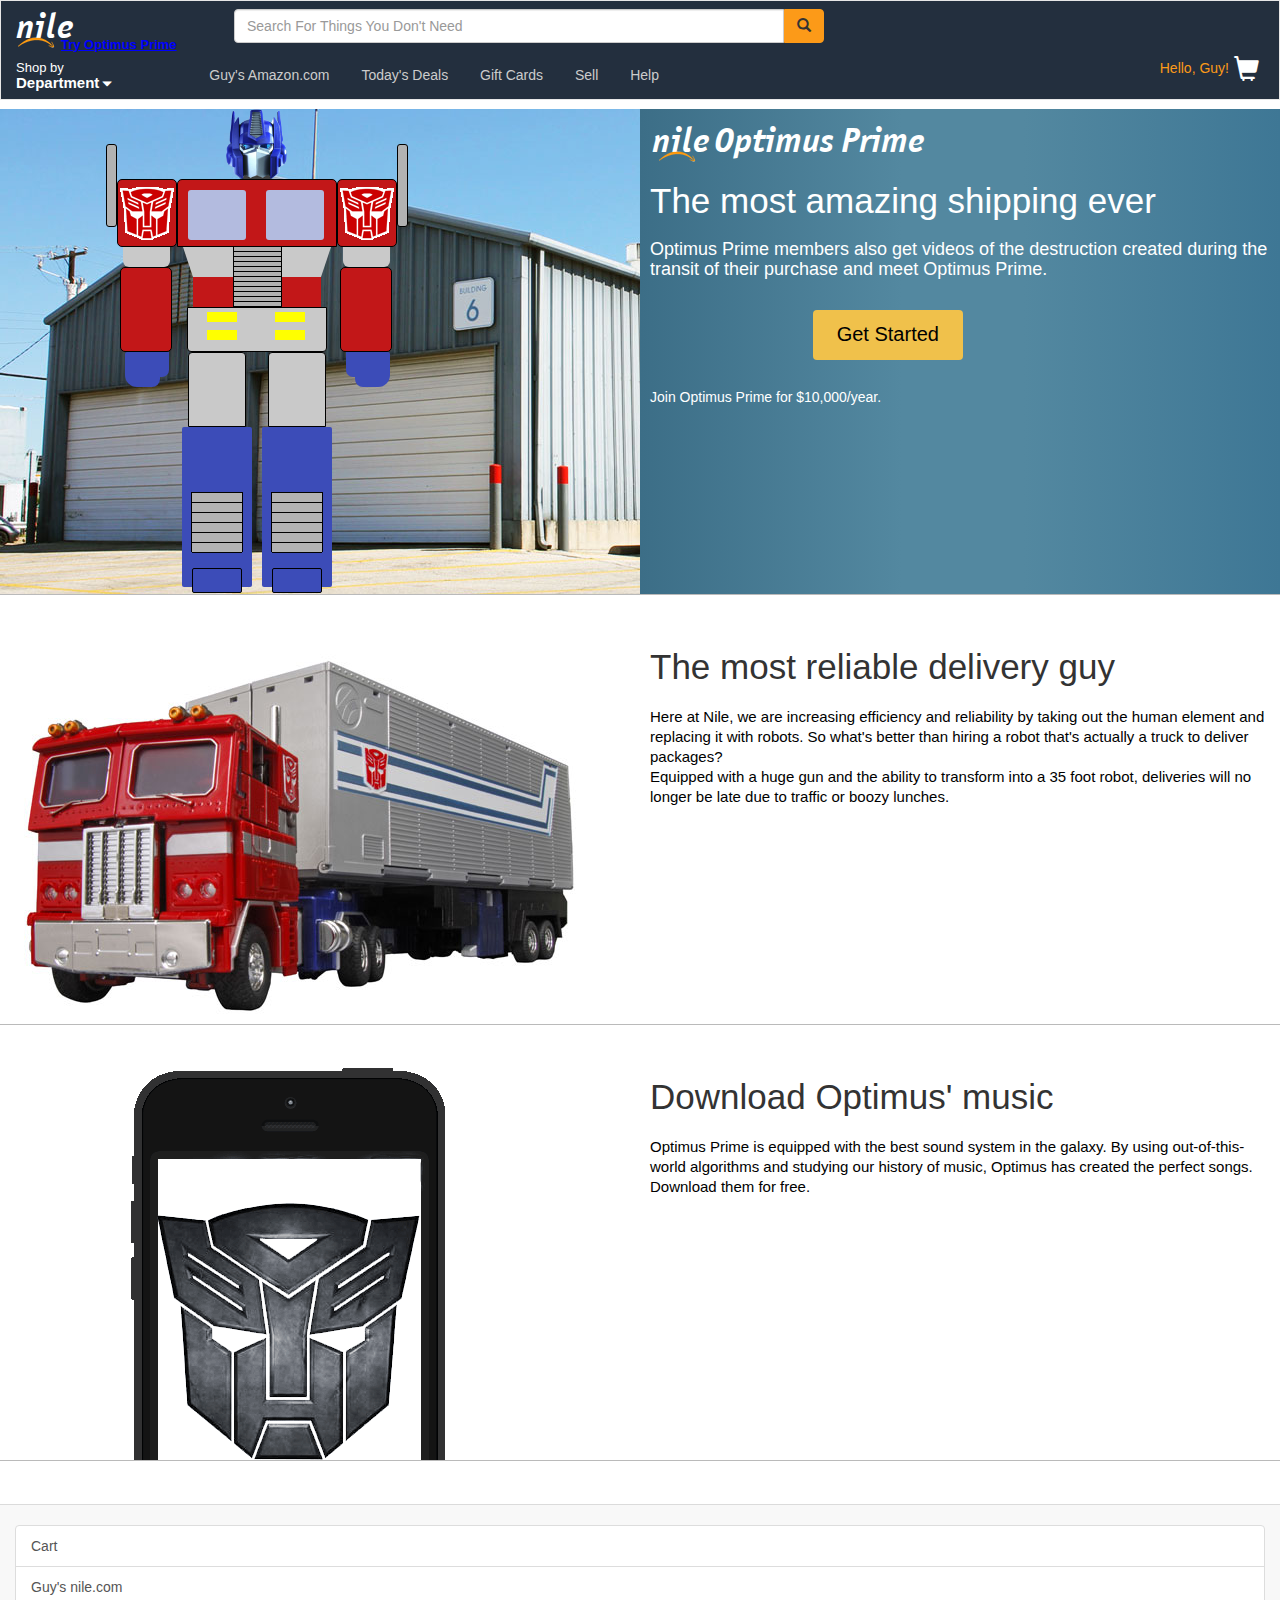
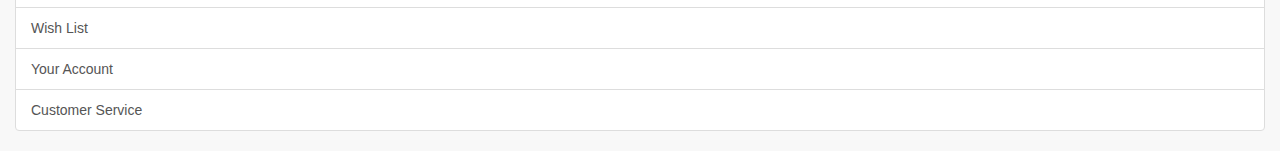
<file: prime.html>
<!DOCTYPE html>
<html lang="en">
  <head>
    <meta charset="utf-8">
    <meta http-equiv="X-UA-Compatible" content="IE=edge">
    <meta name="viewport" content="width=device-width, initial-scale=1">
    <!-- The above 3 meta tags *must* come first in the head; any other head content must come *after* these tags -->
    <title>nile.com</title>
    <link rel="icon" type="image/jpg" href="/img/profilepic.jpg" sizes="16x16">
    <!-- Latest compiled and minified CSS -->
    <link rel="stylesheet" href="https://maxcdn.bootstrapcdn.com/bootstrap/3.3.4/css/bootstrap.min.css">
    <link rel="stylesheet" type="text/css" href="css/prime.css">
    <link rel="stylesheet" type="text/css" href="css/nilestyle.css">
  </head>
  <body>
      <nav class="navbar navbar-default">
        <div class="container-fluid">
          <!-- Brand and toggle get grouped for better mobile display -->
          <div class="navbar-header">
            <!-- <button type="button" class="navbar-toggle collapsed" data-toggle="collapse" data-target="#bs-example-navbar-collapse-1">
              <span class="sr-only">Toggle navigation</span>
              <span class="icon-bar"></span>
              <span class="icon-bar"></span>
              <span class="icon-bar"></span>
            </button> -->
            <div class="row navRow">
              <div class="col-xs-12 col-md-2 navCol">
                <div class='logoWrap'>
                  <a class="navbar-brand logo" href="nileindex.html">nile<img src="img/arrow.png"></a>
                  <a href="prime.html" class="prime">Try Optimus Prime</a>
                </div>
                <div class='nav-selection hidden-md hidden-lg'>
                    <div class='cart'>
                      <h5 class="greeting">Hello, Guy!</h5>
                      <a href="#">
                        <span class="glyphicon glyphicon-shopping-cart cartImg" aria-hidden="true"></span>
                      </a>
                    </div>
                </div>
               </div>
                <div class="col-md-10 navCol hidden-xs hidden-sm">
                    <form class="navbar-form" role="search">
                    <div class="form-group">
                        <input type="text" class="form-control searchbar" placeholder="Search For Things You Don't Need">
                    
                        <button type="submit" class="btn btn-default searchbtn"><span class="glyphicon glyphicon-search" aria-hidden="true"></span></button>
                    </div>
                  </form>
                </div>
              
            </div> <!-- row -->
            <div class="row navRow">
                <div class="col-xs-12 navCol hidden-md hidden-lg">
                    <form class="navbar-form" role="search">
                    <div class="form-group">
                        <input type="text" class="form-control searchbar" placeholder="Search For Things You Don't Need">
                    
                        <button type="submit" class="btn btn-default searchbtn"><span class="glyphicon glyphicon-search" aria-hidden="true"></span></button>
                    </div>
                  </form>
                </div>
                <div class='nav-selection hidden-xs hidden-sm'>
                    <a href="#" class='shopBy'><span class='nav-sm-txt'>Shop by</span><br><span class='nav-lg-txt'>Department<span class="glyphicon glyphicon-triangle-bottom shopByArrow" aria-hidden="true"></span></span></a>
                    <ul class="navList">
                      <li><a href="#">Guy's Amazon.com</a></li>
                      <li><a href="#">Today's Deals</a></li>
                      <li><a href="#">Gift Cards</a></li>
                      <li><a href="#">Sell</a></li>
                      <li><a href="#">Help</a></li>
                    </ul>
                    <div class="cart">
                      <h5 class="greeting">Hello, Guy!</h5>
                      <a href="#">
                        <span class="glyphicon glyphicon-shopping-cart cartImg" aria-hidden="true"></span>
                      </a>
                    </div>
                </div>
            </div>
            
          </div>
        </div><!-- /.container-fluid -->
      </nav>


      <div class="container-fluid">
         <div class="row">
            <div class="col-xs-6 col-md-6 padOff warehouse">
               <div class="wrap">
                   <div class="head"></div>
                   <div class="bodyWrap">
                      <div class="rightArm arms">
                          <div class="shoulder">
                             <div class="rightstack stack"></div>
                             <img src="img/autobotsRed.png">
                          </div>
                          <div class="bicep"></div>
                          <div class="forearm"></div>
                          <div class="righthand hands">
                              <div class="rightThumb"></div>
                          </div>
                      </div>
                       <div class="torso">
                           <div class="torsoTop">
                              <div class='chest'>
                                  <div class="window"></div>
                                  <div class="window"></div>
                              </div>
                              <div class='abs'>
                                 <div class="redAbs"></div>
                                 <div class="grille">
                                      <div class="lines"></div>
                                      <div class="lines"></div>
                                      <div class="lines"></div>
                                      <div class="lines"></div>
                                      <div class="lines"></div>
                                      <div class="lines"></div>
                                      <div class="lines"></div>
                                      <div class="lines"></div>
                                      <div class="lines"></div>
                                      <div class="lines"></div>
                                      <div class="lines"></div>     
                                 </div>
                                 <div class="lights rgtLight"></div>
                                 <div class="lights lftLight"></div>
                              </div>
                              <div class="pelvis">
                                 <div class="reflectors"></div>
                                 <div class="reflectors"></div>
                                 <div class="reflectors"></div>
                                 <div class="reflectors"></div>
                                 
                              </div>
                           </div>
                           <div class="leg">
                              <div class="thighs"></div>
                              <div class="calves">
                                 <div class="calfgrille">
                                    <div class="calflines"></div>
                                    <div class="calflines"></div>
                                    <div class="calflines"></div>
                                    <div class="calflines"></div>
                                    <div class="calflines"></div>
                                    <div class="calflines"></div>
                                 </div>
                              </div>
                              <div class="feet"></div>
                           </div>
                           <div class="leg leftLeg">
                              <div class="thighs"></div>
                              <div class="calves">
                                 <div class="calfgrille">
                                    <div class="calflines"></div>
                                    <div class="calflines"></div>
                                    <div class="calflines"></div>
                                    <div class="calflines"></div>
                                    <div class="calflines"></div>
                                    <div class="calflines"></div>
                                 </div>
                              </div>
                              <div class="feet"></div>
                           </div>
                           
                       </div> <!--torso-->
                       <div class="leftArm arms">
                          <div class="shoulder">
                             <div class="leftstack stack"></div>
                             <img src="img/autobotsRed.png">
                          </div>
                          <div class="bicep"></div>
                          <div class="forearm"></div>
                          <div class="lefthand hands">
                              <div class="leftThumb"></div>
                          </div>
                      </div>
                      <div class="rightTire tires"></div>
                      <div class="leftTire tires"></div>
                   </div>
               </div> <!-- wrap -->
            </div> <!-- col-sm-6 -->
            <div class="col-xs-6 col-md-6 padOff">
               <div class="primeHero">
                  <div class="primeLogo">
                     <h2 class='logo'>nile<img src="img/arrow.png"></h2>
                     <h2>Optimus Prime</h2>
                  </div>
                  <h3>The most amazing shipping ever</h3>
                  <h4>Optimus Prime members also get videos of the destruction created during the transit of their purchase and meet Optimus Prime.</h4>
                  <a href="#" class="primeBtn">Get Started</a>
                  <h5>Join Optimus Prime for $10,000/year.</h5>
               </div>
            </div>
         </div> <!-- row -->
         <div class="row">
            <div class="col-xs-12 padOff">
               <div class="divider"></div>
            </div>
            <div class="col-xs-6 padOff primetruck"><img src="img/primetruck.jpg"></div>
            <div class="col-xs-6 padOff">
               <div class="reliable">
                  <h3>The most reliable delivery guy</h3>
                  <h4>Here at Nile, we are increasing efficiency and reliability by taking out the human element and replacing it with robots. So what's better than hiring a robot that's actually a truck to deliver packages?<br>
                  Equipped with a huge gun and the ability to transform into a 35 foot robot, deliveries will no longer be late due to traffic or boozy lunches.
                  </h4>
               </div>
            </div>
         </div>
         <div class="row">
            <div class="col-xs-12 padOff">
               <div class="divider"></div>
            </div>
            <div class="col-xs-6 padOff">
               <img src="img/playlist.png" class="iphone">
            </div>
            <div class="col-xs-6 padOff playlist">
               <h3>Download Optimus' music</h3>
               <h4>Optimus Prime is equipped with the best sound system in the galaxy. By using out-of-this-world algorithms and studying our history of music, Optimus has created the perfect songs. Download them for free.</h4>
            </div>
         </div>
         <div class="row">
            <div class="col-xs-12 padOff">
               <div class="divider"></div>
            </div>
            <div class="col-xs-12 footer">
                <div class="list-group foot-group">
                  <a href="#" class="list-group-item">Cart</a>
                  <a href="#" class="list-group-item">Guy's nile.com</a>
                  <a href="#" class="list-group-item">Wish List</a>
                  <a href="#" class="list-group-item">Your Account</a>
                  <a href="#" class="list-group-item">Customer Service</a>
                </div>
            </div>
        </div> 
      </div> <!-- container fluid -->

      <script src="https://ajax.googleapis.com/ajax/libs/jquery/1.11.2/jquery.min.js"></script>
       <!-- Latest compiled and minified JavaScript -->
      <script src="https://maxcdn.bootstrapcdn.com/bootstrap/3.3.4/js/bootstrap.min.js"></script>
      <!-- <script src="scripts/jquery.gsap.min.js"></script> -->
      <script type="text/javascript" src='js/TweenMax.min.js'></script>
      <!-- <script src="js/wow.js"></script>
      <script src="js/konami.js"></script> -->
      <script src='js/TimelineMax.min.js'></script>
      <script src='js/prime.js'></script>
  </body>
</html>
</file>
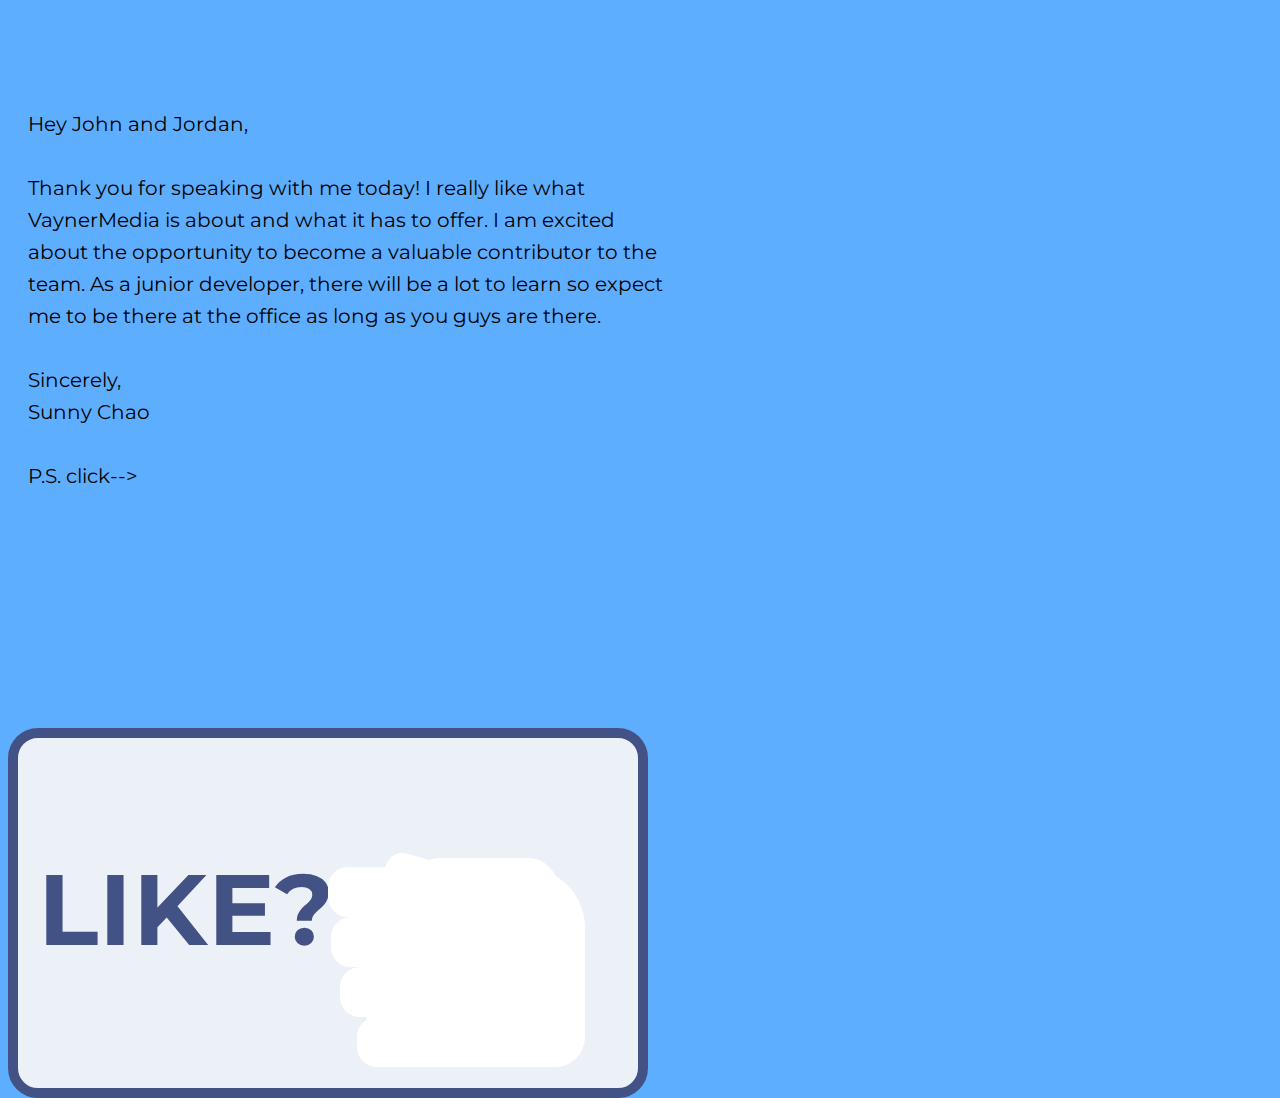
<file: thankyoujohnjordan.html>
<!DOCTYPE html>
<html>
<head>
	<title>Thank you John and Jordan</title>
	<meta charset="utf-8">
    <meta http-equiv="X-UA-Compatible" content="IE=edge">
    <meta name="viewport" content="width=device-width, initial-scale=1">
    <meta name="description" content="">
    <meta name="author" content="">


    <!-- Custom CSS -->
    <link href="css/grayscale.css" rel="stylesheet">
    <link rel="stylesheet" href="css/animate.css">
    <link rel="icon" type="image/jpg" href="/img/profilepic.jpg" sizes="16x16">
    <!-- Custom Fonts -->
    <link href="font-awesome/css/font-awesome.min.css" rel="stylesheet" type="text/css">
    <link href="http://fonts.googleapis.com/css?family=Lora:400,700,400italic,700italic" rel="stylesheet" type="text/css">
    <link href="http://fonts.googleapis.com/css?family=Montserrat:400,700" rel="stylesheet" type="text/css">
</head>
<body>
	<p class="thankstext">Hey John and Jordan, <br><br>
	Thank you for speaking with me today! I really like what VaynerMedia is about and what it has to offer. I am excited about the opportunity to become a valuable contributor to the team. As a junior developer, there will be a lot to learn so expect me to be there at the office as long as you guys are there.<br><br>

	Sincerely,<br>
	Sunny Chao<br><br>
	P.S. click-->
	</p>
	<div class="likeBtn">
		<h1>Like<span id="iLike">?</span></h1>
		<div class="hand">
			<div class="knuckle k1"></div>
			<div class="knuckle k2"></div>
			<div class="knuckle k3"></div>
			<div class="knuckle k4"></div>
			<div class="thumbCont">
				<div class="upperThumb"></div>
			</div>
		</div>
	</div>
	<script src="js/jquery.js"></script>
	<!-- Bootstrap Core JavaScript -->
    <script src="js/bootstrap.min.js"></script>

    <!-- Plugin JavaScript -->
    <script src="js/jquery.easing.min.js"></script>
	<script src="js/wow.js"></script>
	<script src="js/TweenMax.min.js"></script>
    <script src="js/TimelineLite.min.js"></script>
    <script src="js/grayscale.js"></script>	
</body>
</html>
</file>
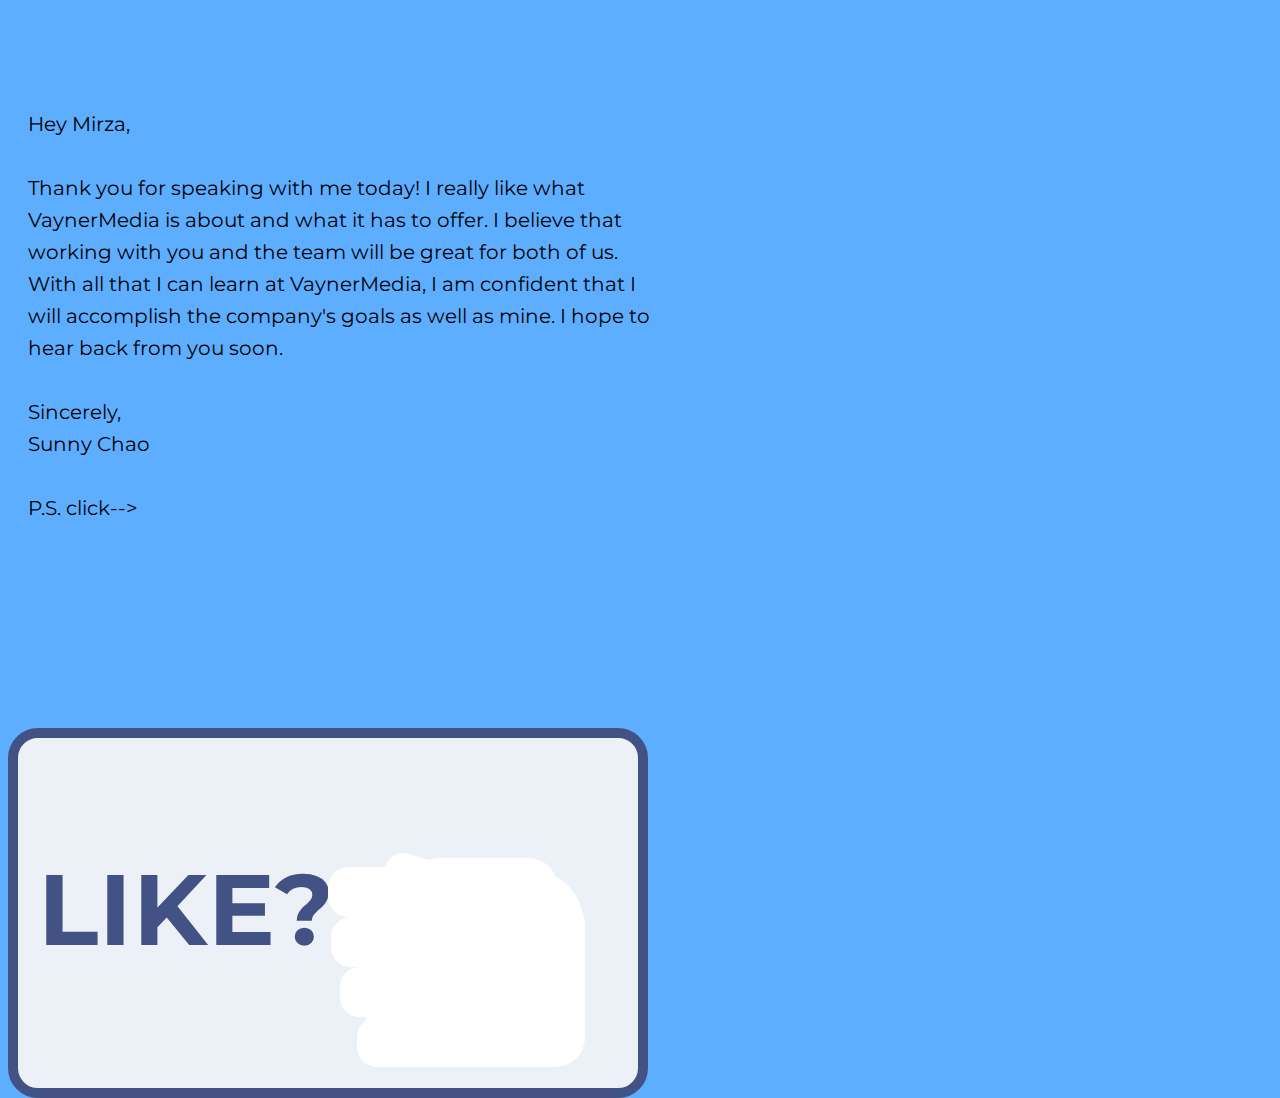
<file: thankyoumirza.html>
<!DOCTYPE html>
<html>
<head>
	<title>Thank you Mirza</title>
	<meta charset="utf-8">
    <meta http-equiv="X-UA-Compatible" content="IE=edge">
    <meta name="viewport" content="width=device-width, initial-scale=1">
    <meta name="description" content="">
    <meta name="author" content="">


    <!-- Custom CSS -->
    <link href="css/grayscale.css" rel="stylesheet">
    <link rel="stylesheet" href="css/animate.css">
    <link rel="icon" type="image/jpg" href="/img/profilepic.jpg" sizes="16x16">
    <!-- Custom Fonts -->
    <link href="font-awesome/css/font-awesome.min.css" rel="stylesheet" type="text/css">
    <link href="http://fonts.googleapis.com/css?family=Lora:400,700,400italic,700italic" rel="stylesheet" type="text/css">
    <link href="http://fonts.googleapis.com/css?family=Montserrat:400,700" rel="stylesheet" type="text/css">
</head>
<body>
	<p class="thankstext">Hey Mirza, <br><br>
	Thank you for speaking with me today! I really like what VaynerMedia is about and what it has to offer. I believe that working with you and the team will be great for both of us. With all that I can learn at VaynerMedia, I am confident that I will accomplish the company's goals as well as mine. I hope to hear back from you soon.<br><br>
	Sincerely,<br> 
	Sunny Chao<br><br>
	P.S. click-->
	</p>
	<div class="likeBtn">
		<h1>Like<span id="iLike">?</span></h1>
		<div class="hand">
			<div class="knuckle k1"></div>
			<div class="knuckle k2"></div>
			<div class="knuckle k3"></div>
			<div class="knuckle k4"></div>
			<div class="thumbCont">
				<div class="upperThumb"></div>
			</div>
		</div>
	</div>
	<script src="js/jquery.js"></script>
	<!-- Bootstrap Core JavaScript -->
    <script src="js/bootstrap.min.js"></script>

    <!-- Plugin JavaScript -->
    <script src="js/jquery.easing.min.js"></script>
	<script src="js/wow.js"></script>
	<script src="js/TweenMax.min.js"></script>
    <script src="js/TimelineLite.min.js"></script>
    <script src="js/grayscale.js"></script>	
</body>
</html>
</file>
<file: css/nilestyle.css>
@font-face{
	font-family: officina;
	src: url(../fonts/officina.ttf);
}
.body{
	font-family: arial, sans;
	color: #444;
}
.logo{
	font-family: officina;
	font-size: 35px;
	color: white !important;
	letter-spacing: 1px;
}
.navbar{
	background: #232F3E;
	border-radius: 0;
	height: 100px;
	min-width: 640px;
}
.container-fluid > .navbar-header{
	width: 100%;
	margin: 0;
}
.navRow{
	margin-left: 0;
	margin-right: 0;
}
.navCol{
	padding: 0;
}
.logoWrap{
	float: left;
	width: 150px;
}
.searchbar{
	width: 550px;
	float: left;
	/*margin-left: 10px;*/
	border-top-right-radius: 0;
	border-bottom-right-radius: 0;
}
.searchbtn{
	border-bottom-left-radius: 0;
	border-top-left-radius: 0;
	float: left;
	display: block;
	background: #FC9A18;
	border-color: #FC9A18;
}
.navbar-form{
	border: 0;
	padding: 0;
	box-shadow: none;
	float: left;
	margin-left: 10px;
}
.prime{
	color: blue;
	text-decoration: underline;
	width: 150px;
	position: absolute;
	margin: 35px 0 0 56px;
	display: block;
	font-size: 13px;
	font-weight: bold;
}

.greeting{
	color: #FC9A18;
	display: block;
	float: left;
}
.cart{
	float: right;
}
.cartImg{
	color: white;
	display: block;
	float: left;
	font-size: 25px;
	margin: 5px;
}
.carousel{
	margin-bottom: 20px;
	height: 300px;
	border-bottom: 1px solid #dbdbdb;
}
.carousel-indicators{
	margin-bottom: -10px;
}
.carousel-indicators li{
	background: black;
	opacity: .5;
}
.carousel-indicators .active{
	background: black;
	opacity: 1;
}
.item a h4{
	color: white;
}
.skateLogo{
	position: absolute;
	top: 0;
	width: 95%;
	margin-left: 5%;
	text-align: left;
	color: #444;
}
.skateboardImg{
	display: block;
	margin: 0 auto;
}
.skateLogo h2{
	font-size: 35px;	
	margin-bottom: 0;
}
.skateLogo h3{
	font-size: 20px;
	margin-top: 0;
}
.smallphone{
	background: #b7b7b7;
}
.smallphoneImg{
	display: block;
	margin: 0 auto;
}
.bigphoneImg{
	display: block;
	margin: 0 auto;
}
.xlLogo{
	position: absolute;
	top: 20px;
	width: 100%;
	text-align: center;
	color: #FC9A18;
}
.miniLogo{
	position: absolute;
	color: #fc9a18;
	top: 25px;
	width: 95%;
	text-align: right;
}
.thumbnail{
	height: 430px;
}
a.thumbnail{
	text-decoration: none;
}
.caption{
	text-align: center;
}
.footer{
	background: #f8f8f8;
	border-top: 1px solid #dbdbdb;
}
.foot-group{
	margin-top: 20px;

}
.productTitle p{
	font-size: 40px;
	text-align: left;
	display: block;
}
.productTitle a{
 	display: block;
 	font-size: 25px;
 	text-decoration: none;
}
.prodRating, .prodRating:hover{
	color: #FFC200;
}
.prodInfo{
	margin: 15px;
	font-size: 20px;
	max-width: 610px;
}
.price{
	color: red;
}
.available, .orderTime{
	color: green;
}
.addCart{
	display: block;
	height: 50px;
	width: 400px;
	color: black;
	margin: 0 auto;
	border-radius: 5px;
	font-size: 20px;
	text-align: left;
	background: -moz-linear-gradient(#F4D383,#efbf48);
  	background: -webkit-gradient(#F4D383,#efbf48);
  	background: -webkit-linear-gradient(#F4D383,#efbf48);
  	background: -o-linear-gradient(#F4D383,#efbf48);
  	background: -ms-linear-gradient(#F4D383,#efbf48);
  	background: linear-gradient(#F4D383,#efbf48);
}
.cartBtnImg{
	display: block;
	float: left;
	font-size: 25px;
	color: white;
	margin: 0 15px;
}
.wishlist{
	display: block;
	height: 50px;
	width: 400px;
	color: black;
	margin: 20px auto;
	border-radius: 5px;
	font-size: 20px;
	text-align: left;
	padding-left: 25px;
	background: -moz-linear-gradient(#f7f8fa,#e7e9ec);
  	background: -webkit-gradient(#f7f8fa,#e7e9ec);
  	background: -webkit-linear-gradient(#f7f8fa,#e7e9ec);
  	background: -o-linear-gradient(#f7f8fa,#e7e9ec);
  	background: -ms-linear-gradient(#f7f8fa,#e7e9ec);
  	background: linear-gradient(#f7f8fa,#e7e9ec);
}
.arrowRight{
	float: right;
	padding-top: 3px;
}
.sectionTitles{
	font-size: 25px;
	margin-top: 10px;
}
table {
  border-collapse: collapse;
  min-width: 610px;
  width: 100%;
}
td {
  padding: 5px 15px;
  /*float: left;*/
  display: block;

}
tr{
	border: 1px solid #cecfd5;
}
tbody{
	border: 1px solid #cecfd5;
}
.review{
	margin-bottom: 20px;
}
.reviewWrap{
	margin-bottom: 20px;
}
.topBtn, .topBtn:hover{
	text-decoration: none;
	text-align: center;
	color: black;
	width: 100%;
	display: block;
}
.username{
	color: blue;
}

.navList li{
	display: inline-block;
	/*float: left;*/
	padding: 14px;
	color:#CCCCCC;
}
.navList a{
	text-decoration: none;
	color: #CCCCCC;
}
.shopBy{
	float: left;
	color: white;
	line-height: 14px;
	padding-top: 9px;
}
.shopByArrow{
	font-size: 10px;
  	padding: 3px;
}
.shopBy:hover{
	text-decoration: none;
	color: white;
}
.nav-sm-txt{
	font-size: 13px;
}
.nav-lg-txt{
	font-size: 15px;
	font-weight: bolder;
}
@media(min-width: 768px){
	.prime{
		margin: 35px 0 0 45px;
	}
	.searchbar{
		width: 680px !important;
	}
}
@media(min-width: 1024px){
	.searchbar{
		width: 550px !important;
	}
	.addCart, .wishlist{
		width: 310px;
	}
	.prodInfo{
		margin: 0;
	}
	.infoWrap{
		margin-top: 20px;
		border-left: 1px solid #cecfd5;
	}
	.price{
		font-size: 20px;
	}
	.prodInfo p{
		font-size: 15px;
	}
	.nav-selection{
		float: left;
		width: 100%;
	}
	.navList{
		display: block;
		float: left;
		margin-left: 40px;
	}
}
@media(min-width: 1366px){
	.searchbar{
		width: 800px !important;
	}
	.navList{
		display: block;
		float: left;
		margin-left: 105px;
	}
}
</file>
<file: css/prime.css>
.torso{
  width: 160px; 
  float: left;
  height: 400px;
  /*position: relative;*/
  position: absolute;
  margin-left: 81px;
}
.torsoTop{
  position: absolute;
}
.wrap{
  width: 320px;
  height: 485px;
  position: relative;
}
@media(min-width: 768px){
  .wrap{
    margin-left: 10%;
  }
}
@media(min-width: 1024px){
  .wrap{
    margin-left: 15%;
  }
}
.warehouse{
  background: url(../img/warehouse.jpg);
  background-position: 0px -200px;
}
.bodyWrap{
  width: 320px;
  height: 415px;
  position: absolute;
  margin-top: 70px;
}
.head{
  background: url(../img/Optimus.png);
  background-repeat: no-repeat;
  width: 61px;
  background-size: contain;
  margin: 0 130px;
  display: block;
  height: 70px;
  position: absolute;
}
.rightArm{
  margin-left: 21px;
}
.rightArm, .leftArm{
  width:60px;
  height: 210px;
  float: left;
}
.leftArm{
  float: right;
  margin-right: 19px;
}
.shoulder{
  width: 60px;
  height: 68px;
  background: #C21718;
  border: 1px solid black;
  border-radius: 5px;
  position: relative;
  z-index:7;
}
.shoulder img{
  display: block;
  position: relative;
  margin: -40px 2px;
}
.stack{
  height: 83px;
  width: 11px;
  background: #b2b2b2;
  position: relative;
  border: 1px solid black;
  border-radius: 3px;
}
.rightstack{
  margin-left: -12px;
  margin-top: -36px;
}
.leftstack{
  margin-left: 59px;
  margin-top: -36px;
}
.bicep{
  width: 47px;
  height: 20px;
  background: #c9c9c9;
  margin: 0 6px;
  border-bottom-right-radius: 6px;
  border-bottom-left-radius: 6px;
}
.forearm{
  width: 52px;
  height: 85px;
  background: #C21718;
  border: 1px solid black;
  margin: 0px 3px;
  border-radius: 5px;
  position: relative;
  z-index: 6;
}
.righthand{
  height:35px;
  width:35px;
  background: #3C4CB8;
  margin-left: 8px;
  border-radius: 2px 2px 8px 12px;
  z-index: 5;
}
.rightThumb{
  height: 25px;
  width: 15px;
  background: #3C4CB8;
  margin-left: 29px;
  position: relative;
  /* float: left; */
  border-bottom-right-radius: 7px;
}
.lefthand{
  height:35px;
  width:35px;
  background: #3C4CB8;
  margin-left: 18px;
  border-radius: 2px 2px 12px 8px;
}
.leftThumb{
  height: 25px;
  width: 15px;
  background: #3C4CB8;
  margin-left: -9px;
  position: relative;
  /* float: left; */
  border-bottom-left-radius: 7px;
}
.abs{
  height: 60px;
  width: 148px;
  border-top: 30px solid #c9c9c9;
  border-left: 10px solid transparent;
  border-right: 10px solid transparent;
  position: relative;
  z-index: 50;
  box-sizing: border-box;
  margin: 0 auto;
}
.redAbs{
  position: absolute;
  height: 30px;
  width: 128px;
  background: #C21718;
}
.grille{
  width: 49px;
  height: 60px;
  background: #b2b2b2;
  position: relative;
  margin: -30px auto;
  border: 1px solid black;
  border-top: 0;
}
.lines{
  width: 48px;
  height:5px;
  position: relative;
  border-bottom: 1px solid black;
}
.chest{
  height: 68px;
  width: 160px;
  border: 1px solid black;
  background: #C21718;
  border-top-right-radius: 5px;
  border-top-left-radius: 5px;
  position: relative;
  z-index: 50;
}
.window{
  height: 50px;
  width: 58px;
  background: #B3BBDF;
  position: relative;
  float: left;
  margin: 10px 10px;
  border-radius: 3px;
}
.pelvis{
  width: 140px;
  height: 45px;
  position: relative;
  background: #c9c9c9;
  z-index: 30;
  margin: 0 auto;
  border-radius: 0 0 4px 4px;
  border: 1px solid black;
}
.reflectors{
  height: 10px;
  width: 30px;
  background: yellow;
  position: relative;
  float: left;
  margin: 4px 19px;
}
.lights{
  position: absolute;
  background: yellow;
  width: 30px;
  height: 20px;
  top: 6px;
  border-radius: 4px;
  opacity: 0;
}
.rgtLight{
  left: 5px;
}
.lftLight{
  right: 5px;
}
.leg{
  width: 80px;
  float: left;
  position: absolute;
  margin-top: 173px;
}
.leftLeg{
  margin-left: 80px;
}
.thighs{
  width: 58px;
  height: 75px;
  background: #c9c9c9;
  float: left;
  border-radius: 4px 4px 0 0;
  margin: 0px 11px;
  border: 1px solid black;
  position: absolute;
}
.calves{
  width: 70px;
  height: 160px;
  background: #3C4CB8;
  float: left;
  position: absolute;
  margin: 75px 5px 0;
  border-radius: 2px;
}
.calfgrille{
  width: 52px;
  height: 60px;
  border: 1px solid black;
  margin: 65px 9px 0;
}
.calflines{
  width: 50px;
  height: 10px;
  background: #b2b2b2;
  border-bottom: 1px solid black;
}
.feet{
  width: 50px;
  height: 25px;
  background: #3C4CB8;
  border: 1px solid black;
  position: relative;
  float: left;
  margin: 216px 15px 0;
  border-radius: 2px;
}
.tires{
  height: 20px;
  width: 30px;
  background: black;
  bottom: 0;
  position: absolute;
  display: none;
  bottom: 0px;
  border-radius: 2px;
}
.leftTire{
  margin: 0 209px;
}
.rightTire{
  margin: 0 83px;
}
.navbar{
  margin-bottom: 0px;
}
.padOff{
  padding: 0;
}
.divider{
  height: 44px;
  border-top: 1px solid #bababa;
}
.primeHero{
  height: 485px;
  color: white;
  background-color: #4883A1;
  background: rgb(60,110,135);
  background: -moz-linear-gradient(left, rgba(60,110,135,1) 0%, rgba(83,136,160,1) 41%, rgba(83,136,160,1) 60%, rgba(62,119,149,1) 100%);
  background: -webkit-gradient(linear, left top, right top, color-stop(0%,rgba(60,110,135,1)), color-stop(41%,rgba(83,136,160,1)), color-stop(60%,rgba(83,136,160,1)), color-stop(100%,rgba(62,119,149,1)));
  background: -webkit-linear-gradient(left, rgba(60,110,135,1) 0%,rgba(83,136,160,1) 41%,rgba(83,136,160,1) 60%,rgba(62,119,149,1) 100%);
  background: -o-linear-gradient(left, rgba(60,110,135,1) 0%,rgba(83,136,160,1) 41%,rgba(83,136,160,1) 60%,rgba(62,119,149,1) 100%);
  background: -ms-linear-gradient(left, rgba(60,110,135,1) 0%,rgba(83,136,160,1) 41%,rgba(83,136,160,1) 60%,rgba(62,119,149,1) 100%);
  background: linear-gradient(to right, rgba(60,110,135,1) 0%,rgba(83,136,160,1) 41%,rgba(83,136,160,1) 60%,rgba(62,119,149,1) 100%);
}
.primeHero h2{
  font-family: 'officina';
  color: white;
  display: block;
  margin: 2px;
  float: left;
  font-size: 35px;
}
.primeLogo, .primeHero h3, .primeHero h4, .primeHero h5{
  margin: 10px;
  float: left;
  color: white;
}
.primeLogo img{
  margin: 29px 0px 0 -53px;
  position: absolute;
}
.primeHero h3, .reliable h3, .playlist h3{
  display: block;
  font-size: 35px;
}
.primeBtn{
  display: inline-block;
  color: black !important;
  height: 50px;
  width: 150px;
  border-radius: 4px;
  border-color: #a88734 #9c7e31 #846a29;
  background: #f0c14b;
  float: left;
  font-size: 20px;
  text-align: center;
  vertical-align: middle;
  text-decoration: none !important;
  padding: .5em 1em;
  margin: 20px 27%;
}
.primetruck{
  overflow: hidden;
}
.reliable h3, .playlist h3{
  margin: 10px;
}
@media(min-width: 768px){
  .iphone{
    margin-left: 10%;
  }
}
@media(min-width: 1024px){
  .iphone{
    margin-left: 20%;
  }
}
.reliable h4, .playlist h4{
  color: black;
  margin: 10px;
  float: left;
  font-size: 15px;
  font-weight: 300;
  line-height: 20px;
}
</file>
<file: css/grayscale.css>
/*!
 * Start Bootstrap - Grayscale Bootstrap Theme (http://startbootstrap.com)
 * Code licensed under the Apache License v2.0.
 * For details, see http://www.apache.org/licenses/LICENSE-2.0.
 */

body {
    width: 100%;
    height: 100%;
    font-family: Lora,"Helvetica Neue",Helvetica,Arial,sans-serif;
    color: #fff;
    background-color: #5eaeff;;
}

html {
    width: 100%;
    height: 100%;
}

h1,
h2,
h3,
h4,
h5,
h6 {
    margin: 0 0 35px;
    text-transform: uppercase;
    font-family: Montserrat,"Helvetica Neue",Helvetica,Arial,sans-serif;
    font-weight: 700;
    letter-spacing: 1px;
}

p {
    margin: 0 0 25px;
    font-size: 18px;
    line-height: 1.5;
}

@media(min-width:767px) {
    p {
        margin: 0 0 35px;
        font-size: 20px;
        line-height: 1.6;
    }
}

a {
    color: #219ab3;
    -webkit-transition: all .2s ease-in-out;
    -moz-transition: all .2s ease-in-out;
    transition: all .2s ease-in-out;
}

a:hover,
a:focus {
    text-decoration: none;
    color: #11505d;
}

.light {
    font-weight: 400;
}

.navbar-custom {
    margin-bottom: 0;
    border-bottom: 1px solid rgba(255,255,255,.3);
    text-transform: uppercase;
    font-family: Montserrat,"Helvetica Neue",Helvetica,Arial,sans-serif;
    background-color: #000;
}

.navbar-custom .navbar-brand {
    font-weight: 700;
}

.navbar-custom .navbar-brand:focus {
    outline: 0;
}

.navbar-custom .navbar-brand .navbar-toggle {
    padding: 4px 6px;
    font-size: 16px;
    color: #fff;
}

.navbar-custom .navbar-brand .navbar-toggle:focus,
.navbar-custom .navbar-brand .navbar-toggle:active {
    outline: 0;
}

.navbar-custom a {
    color: #fff;
}

.navbar-custom .nav li.active {
    outline: nonte;
    background-color: rgba(255,255,255,.3);
}

.navbar-custom .nav li a {
    -webkit-transition: background .3s ease-in-out;
    -moz-transition: background .3s ease-in-out;
    transition: background .3s ease-in-out;
}

.navbar-custom .nav li a:hover,
.navbar-custom .nav li a:focus,
.navbar-custom .nav li a.active {
    outline: 0;
    background-color: rgba(255,255,255,.3);
}

@media(min-width:767px) {
    .navbar {
        padding: 20px 0;
        border-bottom: 0;
        letter-spacing: 1px;
        background: 0 0;
        -webkit-transition: background .5s ease-in-out,padding .5s ease-in-out;
        -moz-transition: background .5s ease-in-out,padding .5s ease-in-out;
        transition: background .5s ease-in-out,padding .5s ease-in-out;
    }

    .top-nav-collapse {
        padding: 0;
        background-color: #000;
    }

    .navbar-custom.top-nav-collapse {
        border-bottom: 1px solid rgba(255,255,255,.3);
    }
}

.intro {
    display: table;
    width: 100%;
    height: auto;
    padding: 100px 0;
    text-align: center;
    color: #fff;
    /*background: url(../img/intro-bg.jpg) no-repeat bottom center scroll;*/
    -webkit-background-size: cover;
    -moz-background-size: cover;
    background-size: cover;
    -o-background-size: cover;
}

.intro .intro-body {
    display: table-cell;
    vertical-align: middle;
}

.intro .intro-body{
    font-size: 40px;
}

.intro .intro-body .intro-text {
    font-size: 18px;
}

.brand-heading{
    font-size: 40px;
}
@media(min-width:767px) {
    .intro {
        height: 100%;
        padding: 0;
    }

    .intro .intro-body  {
        font-size: 100px;
    }
    .brand-heading{
        font-size: 80px;
    }

    .intro .intro-body .intro-text {
        font-size: 25px;
    }
}

.btn-circle {
    width: 70px;
    height: 70px;
    margin-top: 15px;
    padding: 7px 16px;
    border: 2px solid #fff;
    border-radius: 35px;
    font-size: 40px;
    color: #fff;
    background: 0 0;
    -webkit-transition: background .3s ease-in-out;
    -moz-transition: background .3s ease-in-out;
    transition: background .3s ease-in-out;
}

.btn-circle:hover,
.btn-circle:focus {
    outline: 0;
    color: #fff;
    background: rgba(255,255,255,.1);
}

.btn-circle i.animated {
    -webkit-transition-property: -webkit-transform;
    -webkit-transition-duration: 1s;
    -moz-transition-property: -moz-transform;
    -moz-transition-duration: 1s;
}

.btn-circle:hover i.animated {
    -webkit-animation-name: pulse;
    -moz-animation-name: pulse;
    -webkit-animation-duration: 1.5s;
    -moz-animation-duration: 1.5s;
    -webkit-animation-iteration-count: infinite;
    -moz-animation-iteration-count: infinite;
    -webkit-animation-timing-function: linear;
    -moz-animation-timing-function: linear;
}

@-webkit-keyframes pulse {    
    0 {
        -webkit-transform: scale(1);
        transform: scale(1);
    }

    50% {
        -webkit-transform: scale(1.2);
        transform: scale(1.2);
    }

    100% {
        -webkit-transform: scale(1);
        transform: scale(1);
    }
}

@-moz-keyframes pulse {    
    0 {
        -moz-transform: scale(1);
        transform: scale(1);
    }

    50% {
        -moz-transform: scale(1.2);
        transform: scale(1.2);
    }

    100% {
        -moz-transform: scale(1);
        transform: scale(1);
    }
}

.content-section {
    padding-top: 100px;
}

.portfolio-section {
    width: 100%;
    /*padding: 50px 0;*/
    color: #fff;
    /*background: url(../img/downloads-bg.jpg) no-repeat center center scroll;
    background-color: #000;*/
    -webkit-background-size: cover;
    -moz-background-size: cover;
    background-size: cover;
    -o-background-size: cover;
}

#map {
    width: 100%;
    height: 200px;
    margin-top: 100px;
}

@media(min-width:767px) {
    .content-section {
        /*padding-top: 250px;*/
    }

    .portfolio-section {
        padding: 100px 0;
    }

    #map {
        height: 400px;
        margin-top: 298px;
    }
}

.btn {
    text-transform: uppercase;
    font-family: Montserrat,"Helvetica Neue",Helvetica,Arial,sans-serif;
    font-weight: 400;
    -webkit-transition: all .3s ease-in-out;
    -moz-transition: all .3s ease-in-out;
    transition: all .3s ease-in-out;
}

.btn-default {
    border: 1px solid white;
    color: white;
    background-color: transparent;
}

.btn-default:hover,
.btn-default:focus {
    border: 1px solid black;
    outline: 0;
    color: black;
    background-color: #5eaeff;
}

ul.banner-social-buttons {
    margin-top: 0;
}

@media(max-width:1199px) {
    ul.banner-social-buttons {
        margin-top: 15px;
    }
}

@media(max-width:767px) {
    ul.banner-social-buttons li {
        display: block;
        margin-bottom: 20px;
        padding: 0;
    }

    ul.banner-social-buttons li:last-child {
        margin-bottom: 0;
    }
}

footer {
    padding: 50px 0;
}

footer p {
    margin: 0;
}

::-moz-selection {
    text-shadow: none;
    background: #fcfcfc;
    background: rgba(255,255,255,.2);
}

::selection {
    text-shadow: none;
    background: #fcfcfc;
    background: rgba(255,255,255,.2);
}

img::selection {
    background: 0 0;
}

img::-moz-selection {
    background: 0 0;
}

body {
    webkit-tap-highlight-color: rgba(255,255,255,.2);
}

/****************************************     My Edits      **********************************/
@media(max-width:760px ){
    .portfolio-section{
        padding-top: 15px !important;
    }
    .thumbnails{
        margin: auto !important;
    }
    h2{
        font-size: 20px !important;
    }
}
.navbar-brand i, .navbar-brand h4, .navbar-brand img{
    display: block;
    float: left;
    position: relative;
}
.navbar-brand img{
    border-radius: 50px;
    height: 60px;
    margin-left: 10px;
    top: -22px;
}
#about{
    padding-bottom: 103px;
}
.introP{
    font-family: Montserrat,"Helvetica Neue",Helvetica,Arial,sans-serif;
}
.thumbnails{
    height: 106px;
    width: 306px;
    margin: 0 4px;
    color: black;
    padding: 0;
    z-index: 10;
    position: relative;
}
.thumbnailBtn{
    border: none;
    padding: 0;
    border-radius: 10px;
    overflow: hidden;
    margin: 15px;
}
.thumbnails img{
    height: 100px;
    width: 300px;
    margin: auto;
    position: relative;
}
.portfolio-section{
    height: 388px;
    padding-top: 100px;
}
.fun-section{
    overflow: hidden;
}
.callTrain{
    height: 40px;
    width: 150px;
    position: relative;
    background: red;
    color: white;
    cursor: pointer;
    font-weight: bold;
    margin: 10px auto;
    padding-top: 3px;
    text-align: center;
}
.station{
    background: #d2c9c4;
    width: 100%;
    overflow: hidden;
    /*z-index:0;*/
}
.streetName{
    height: 100px;
    width: 250px;
    border-radius: 100px;
    color: white;
    background: blue;
    font-weight: bolder;
    font-size: 35px;
    /*z-index: 10;*/
    position: absolute;
    margin: 10px 38%;
}
.train{
    height: 250px;
    width: 1140px;
    background: gray;
    margin-top: 10px;
    position: relative;
    left: 1290px;
    border-radius: 60px 60px 0 0;
    z-index: 99;
    border: 1px solid black;
    visibility: hidden;
}
.doorway{
    /*background:url("../img/interior.jpg") no-repeat;*/
    /*background-size:cover;*/
    overflow: hidden;
    position: relative;
    height: 200px;
    width: 150px;
    top: 50px;
    /*margin-left: 172.5px;*/
    border: 1px solid black;
    float: left;
    border-radius: 5px 5px 0 0;
}
.front{
    width: 40px;
    height: 80px;
    position: relative;
    float: left;
    margin:70px 70px 0 20px;
    background: white;
    border-radius: 5px;
    border: 1px solid black;
}
.back{
    width: 40px;
    height: 80px;
    position: relative;
    float: left;
    margin: 70px 20px 0 70px;
    background: white;
    border-radius: 5px;
    border: 1px solid black;
}
.window{
    position: relative;
    height: 80px;
    width: 116px;
    margin: 70px 49px;
    background: white;
    float: left;
    border-radius: 5px;
    border: 1px solid black;
    overflow: hidden;
}
.trainNumber{
    position: relative;
    background: black;
    width: 116px;
    height: 25px;
}
.greenSix{
    position: relative;
    background: green;
    color: white;
    font-weight: bolder;
    height: 20px;
    width: 20px;
    margin:0 5px;
    border-radius: 50px;
    top: 2px;
    float: left;
}
.lastStop{
    position: relative;
    background: black;
    color: white;
    font-weight: bolder;
    top: 7px;
    font-size: 8px;
    margin-left: 1px;
    float: left;
    width: 79px;
}
.doorwindows{
    position: relative;
    background: white;
    height: 80px;
    width: 56px;
    margin: 18px 8px;
    border: 1px solid black;
    border-radius: 5px;
    color: black;
    font-size: 10px;
}
.innerwindows{
    position: relative;
    background: #c5e5f6;
    height: 80px;
    width: 56px;
    margin: 18px 8px;
    border: 1px solid black;
    border-radius: 5px;
    /*opacity: 0;*/
}
.sticker{
    position: relative;
    height: 10px;
    width: 58px;
    background: black;
    margin: 2px auto;
}
.sticker p{
    position: relative;
    color:white;
    font-size: 5px;
    padding: 0px;
    margin: 0 0 0 3px;
    top: -3px;
}
.redDot{
    background: red;
    height: 4px;
    width: 4px;
    position: relative;
    border-radius: 4px;
    top: 3px;
    margin-left: 2px;
}
.leftdoor{
    height: 199px;
    width: 74px;
    background: gray;
    position: relative;
    float: left;
    border: 1px solid black;
    border-top-left-radius: 5px;
    z-index: 100;
}
.rightdoor{
    height: 199px;
    width: 74px;
    background: gray;
    position: relative;
    float: left;
    border: 1px solid black;
    border-top-right-radius: 5px;
    z-index: 100;
}
.innerdoorR{
    height: 199px;
    width: 74px;
    background: #91a3a7;
    position: relative;
    float: left;
    border: 1px solid black;
    border-top-right-radius: 5px;
    opacity: 1;
    z-index: 10;
}
.innerdoorL{
    height: 199px;
    width: 74px;
    background: #91a3a7;
    position: relative;
    float: left;
    border: 1px solid black;
    border-top-left-radius: 5px;
    opacity: 1;
    z-index: 10;
}
.innerdoorCont{
    position: absolute;

}
.duckModalWidth{
    width: 633px;
}
.gameBkgrd{
    height: 300px;
    width: 600px;
    position:relative;
    background: #00ccff;
    float: left;
    overflow: hidden;
    /*z-index: 1000;*/
}
.gunCont{
    overflow: hidden;
    height: 300px;
    width: 600px;
    position: relative;
    float: left;
    /*visibility: hidden;*/
    visibility: visible;
    z-index: 99;
    background-color: transparent;
}
.grass{
    width: 600px;
    height: 150px;
    position: absolute;
    bottom: -70px;
    z-index: 110;
    background: url("../img/grass.png");
}
.readyGo{
    position: absolute;
    height: 100%;
    width: 100%;
    background-color: transparent;
    z-index: 1000;
    /*background: white;*/
}
.ready, .gameover{
    height: 100%;
    width: 100%;
    text-align: center;
    color: black;
    font-size: 40px;
    position: absolute;
    background-color: transparent;
    padding-top: 50px;
    visibility: hidden;
}
.dog{
    height: 120px;
    width: 101px;
    z-index: 109;
    position: absolute;
    bottom: -75px;
    left: 50px;
    background-position: center;
    overflow: visible;
    background: url("../img/dog.gif");
}
.go{
    height: 100%;
    width: 100%;
    text-align: center;
    color: black;
    font-size: 40px;
    position: absolute;
    background-color: transparent;
    padding-top: 50px;
    visibility: hidden;
}
.konami{
    height: 300px;
    width: 600px;
    position: absolute;
    visibility: visible;
    color: white;
    z-index: 1000;
    border: 1px solid white;
    background: black;
}
.target{
    height: 54px;
    width: 60px;
    position: absolute;
    background: url("../img/duck.gif") no-repeat;
    float: left;
    border-radius: 40px;
    color: yellow;
    left: -60px;
    font-size: 20px;
    font-weight: bolder;
    top: 60px;
}
.flip {
    transform: scale(-1, 1);
    -moz-transform: scale(-1, 1);
    -webkit-transform: scale(-1, 1);
    -o-transform: scale(-1, 1);
    -khtml-transform: scale(-1, 1);
    -ms-transform: scale(-1, 1);
}
.start{
    height: 40px;
    width: 80px;
    position: relative;
    float: left;
    background: red;
    padding-top: 11px;
    cursor: pointer;
    text-align: center;
}
.reset{
    height: 40px;
    width: 80px;
    position: relative;
    float: left;
    background: red;
    padding-top: 11px;
    cursor: pointer;
    margin-left: 20px;
}
.enterBtn{
    height: 40px;
    width: 80px;
    position: relative;
    background: red;
    padding-top: 11px;
    cursor: pointer;
    margin: 120px auto;
    visibility: hidden;
}
.score{
    height: 40px;
    width:80px;
    position: relative;
    float: left;
    margin-left: 20px;
    background: white;
    color: black;
    text-align: center;
}
.ammo{
   height: 40px;
    width:80px;
    position: relative;
    float: left;
    margin-left: 20px; 
    background: white;
    color: black;
    text-align: center;
    margin-bottom: 20px;
}
.scoreboard{
    background-color: white;
    color: black;
    height: 300px;
    font-size: 18px;
}
.sessionScore{
    color: black;
    font-size: 20px;
    top: 70px;
    height: 30px;
    width: 100%;
    text-align: center;
    visibility: hidden;
    position: absolute;
}
    /******************************3d printer*********************************/
.printer{
    width: 458px;
    height: 300px;
    background: #2b2b2b;
    color: white;
    margin: 0 auto;
}
.repBody{
    width: 300px;
    height: 200px;
    background: black;
    border-top-left-radius:30px; 
    border-top-right-radius: 30px;
    margin: 40px 82px;
    position: absolute;
}
.repInner{
    background: #595959;
    height: 120px;
    width: 260px;
    position: absolute;
    margin: 60px 20px 0px;
}
.knobLed{
    height: 29px;
    width: 29px;
    background: white;
    border-radius: 20px;
    position: absolute;
    margin: 12px 0 0 218px;
    opacity: 0;
}
.knob{
    height: 25px;
    width: 25px;
    background: gray;
    border-radius: 20px;
    position: absolute;
    opacity: 100;
    margin: 14px 0 0 220px;
}
.screen{
    height: 30px;
    width: 50px;
    position: absolute;
    margin: 10px 0 0 160px;
    background: #B3D5E8;
    opacity: 0;
}
.mbLogo{
    height: 15px;
    font-size: 11px;
    color: white;
    position: absolute;
    bottom: 3px;
    right: 25px;
}
.zstage{
    height: 38px;
    width: 86px;
    background: black;
    margin-top: 52px;
    position: relative;
}

.buildplate{
    height: 10px;
    width: 140px;
    background: black;
    margin-left: -25px;
    position: relative;
    top: 28px;
}
.carriage{
    height: 30px;
    width: 30px;
    background: black;
    border: 1px solid gray;
    border-top: 0;
    position: relative;
    margin:0 auto;
    z-index: 100;
}
.nozzle{
    position: relative;
    margin:0 auto;
    background: yellow;
    height: 5px;
    width: 5px;
    top: 30px
}
.bunny{
    height: 103px;
    width: 97px;
    position: absolute;
    bottom: 0;
}
.slice{
    display: block;
    visibility: hidden;
}
.torso{
  width: 160px; 
  float: left;
  height: 400px;
  /*position: relative;*/
  position: absolute;
  margin-left: 81px;
}
.torsoTop{
  position: absolute;
}
.wrap{
  width: 320px;
  height: 485px;
  position: relative;
  background: white;
  margin: 15px auto 0;
}
.bodyWrap{
  width: 320px;
  height: 415px;
  position: absolute;
  margin-top: 70px;
}
.head{
  background: url('../img/Optimus.png');
  background-repeat: no-repeat;
  width: 61px;
  background-size: contain;
  margin: 0 130px;
  display: block;
  height: 70px;
  position: absolute;
}
.rightArm{
  margin-left: 21px;
}
.rightArm, .leftArm{
  width:60px;
  height: 210px;
  float: left;
}
.leftArm{
  float: right;
  margin-right: 19px;
}
.shoulder{
  width: 60px;
  height: 68px;
  background: #C21718;
  border: 1px solid black;
  border-radius: 5px;
  position: relative;
  z-index:7;
}
.stack{
  height: 83px;
  width: 11px;
  background: #b2b2b2;
  position: relative;
  border: 1px solid black;
  border-radius: 3px;
}
.shoulder img{
  display: block;
  position: relative;
  margin: -40px 2px;
}
.rightstack{
  margin-left: -12px;
  margin-top: -36px;
}
.leftstack{
  margin-left: 59px;
  margin-top: -36px;
}
.bicep{
  width: 47px;
  height: 20px;
  background: #c9c9c9;
  margin: 0 6px;
  border-bottom-right-radius: 6px;
  border-bottom-left-radius: 6px;
}
.forearm{
  width: 52px;
  height: 85px;
  background: #C21718;
  border: 1px solid black;
  margin: 0px 3px;
  border-radius: 5px;
  position: relative;
  z-index: 6;
}
.righthand{
  height:35px;
  width:35px;
  background: #3C4CB8;
  margin-left: 8px;
  border-radius: 2px 2px 8px 12px;
  z-index: 5;
}
.rightThumb{
  height: 25px;
  width: 15px;
  background: #3C4CB8;
  margin-left: 29px;
  position: relative;
  /* float: left; */
  border-bottom-right-radius: 7px;
}
.lefthand{
  height:35px;
  width:35px;
  background: #3C4CB8;
  margin-left: 18px;
  border-radius: 2px 2px 12px 8px;
}
.leftThumb{
  height: 25px;
  width: 15px;
  background: #3C4CB8;
  margin-left: -9px;
  position: relative;
  /* float: left; */
  border-bottom-left-radius: 7px;
}
.abs{
  height: 60px;
  width: 148px;
  border-top: 30px solid #c9c9c9;
  border-left: 10px solid transparent;
  border-right: 10px solid transparent;
  position: relative;
  z-index: 50;
  box-sizing: border-box;
  margin: 0 auto;
}
.redAbs{
  position: absolute;
  height: 30px;
  width: 128px;
  background: #C21718;
}
.grille{
  width: 49px;
  height: 60px;
  background: #b2b2b2;
  position: relative;
  margin: -30px auto;
  border: 1px solid black;
  border-top: 0;
}
.lines{
  width: 48px;
  height:5px;
  position: relative;
  border-bottom: 1px solid black;
}
.chest{
  height: 68px;
  width: 160px;
  border: 1px solid black;
  background: #C21718;
  border-top-right-radius: 5px;
  border-top-left-radius: 5px;
  position: relative;
  z-index: 50;
}
.optimuswindow{
  height: 50px;
  width: 58px;
  background: #B3BBDF;
  position: relative;
  float: left;
  margin: 10px 10px;
  border-radius: 3px;
}
.pelvis{
  width: 140px;
  height: 45px;
  position: relative;
  background: #c9c9c9;
  z-index: 30;
  margin: 0 auto;
  border-radius: 0 0 4px 4px;
  border: 1px solid black;
}
.reflectors{
  height: 10px;
  width: 30px;
  background: yellow;
  position: relative;
  float: left;
  margin: 4px 19px;
}
.lights{
  position: absolute;
  background: yellow;
  width: 30px;
  height: 20px;
  top: 6px;
  border-radius: 4px;
  opacity: 0;
}
.rgtLight{
  left: 5px;
}
.lftLight{
  right: 5px;
}
.leg{
  width: 80px;
  float: left;
  position: absolute;
  margin-top: 173px;
}
.leftLeg{
  margin-left: 80px;
}
.thighs{
  width: 58px;
  height: 75px;
  background: #c9c9c9;
  float: left;
  border-radius: 4px 4px 0 0;
  margin: 0px 11px;
  border: 1px solid black;
  position: absolute;
}
.calves{
  width: 70px;
  height: 160px;
  background: #3C4CB8;
  float: left;
  position: absolute;
  margin: 75px 5px 0;
  border-radius: 2px;
}
.calfgrille{
  width: 52px;
  height: 60px;
  border: 1px solid black;
  margin: 65px 9px 0;
}
.calflines{
  width: 50px;
  height: 10px;
  background: #b2b2b2;
  border-bottom: 1px solid black;
}
.feet{
  width: 50px;
  height: 25px;
  background: #3C4CB8;
  border: 1px solid black;
  position: relative;
  float: left;
  margin: 216px 15px 0;
  border-radius: 2px;
}
.tires{
  height: 20px;
  width: 30px;
  background: black;
  bottom: 0;
  position: absolute;
  display: none;
  bottom: 0px;
  border-radius: 2px;
}
.leftTire{
  margin: 0 209px;
}
.rightTire{
  margin: 0 83px;
}
.noPad{
    padding: 0;
}
@media(min-width:640px){
    .streetName{
        margin: 10px 29%;
    }
}
@media(min-width:768px){
    .subwayMdlLG{
        width: 750px;
    }
    .streetName{
        margin: 10px 39%;
    }
}
@media screen and (min-width:1024px){
    .subwayMdlLG{
        width: 1000px;
    }
}
@media screen and (min-width:1200px){
    .subwayMdlLG{
        width: 1140px;
    }
}
.thankstext{
    color: black;
    font-size: 20px;
    height: 500px;
    /*width: 50%;*/
    margin: 100px 20px 20px;
    position: relative;
    float: left;
    display: block;
    font-family: Montserrat,"Helvetica Neue",Helvetica,Arial,sans-serif;
}
.likeBtn{
    /*width: 45%;*/
    height: 350px;
    background: #ecf0f7;
    float: left;
    position: relative;
    display: block;
    margin-top: 100px;
    border: 10px solid #435284;
    border-radius: 30px;
}
.likeBtn:hover{
    cursor: pointer; 
}
.likeBtn h1{
    font-size: 100px;
    color: #435284;
    margin: 110px 20px;
    width: 50%;
}
.hand{
    background: white;
    display: block;
    height: 200px;
    width: 220px;
    border-radius: 30px 61px 30px;
    left: 56%;
    bottom: 61%;
    position: relative;
}
.knuckle{
    background: white;
    height: 50px;
    width: 84px;
    border-radius: 20px;
    position: relative;
}
.k1{
    left: -37px;
}
.k2{
    left: -34px;
}
.k3{
    left: -25px;
}
.k4{
    left: -8px;
}
.thumbCont{
    position: absolute;
    background: white;
    width: 148px;
    height: 75px;
    border-radius: 30px;
    top: -9px;
    right: 27px;
    transform-origin: 80%;
    -ms-transform: rotate(0deg); /* IE 9 */
    -webkit-transform: rotate(0deg); /* Chrome, Safari, Opera */
    transform: rotate(0deg);
}
.upperThumb{
    height: 81px;
    width: 67px;
    background:white;
    bottom: -26px;
    right: 66px;
    position: relative;
    border-radius: 59px 35px 100px 34px;
    transform-origin: right;
    -ms-transform: rotate(106deg); /* IE 9 */
    -webkit-transform: rotate(106deg); /* Chrome, Safari, Opera */
    transform: rotate(106deg);
}
@media(min-width:640px){
    .thankstext{
        width:80%;
    }
    .likeBtn{
        min-width: 620px;
    }
}
@media(min-width:960px){
    .thankstext{
        width: 50%;
    }
    .likeBtn{
        width: 45%;
    }
}
</file>
